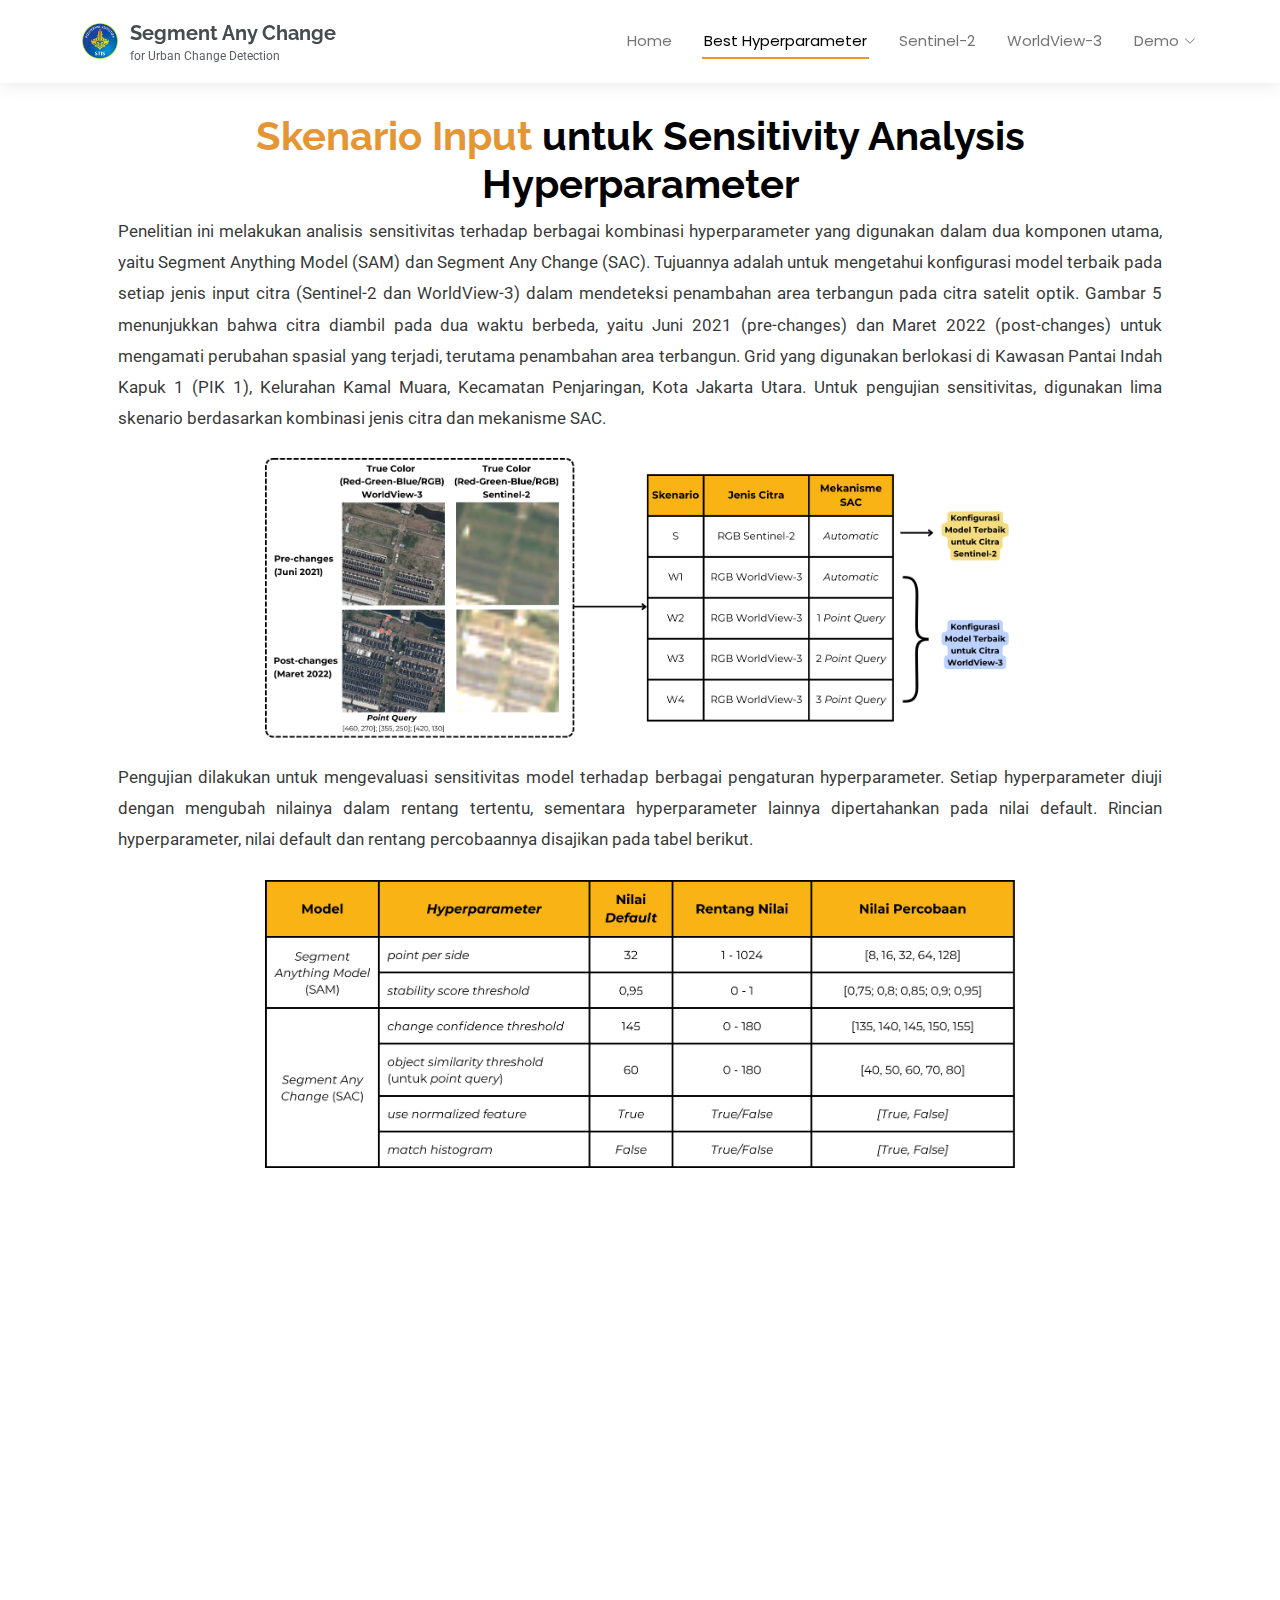
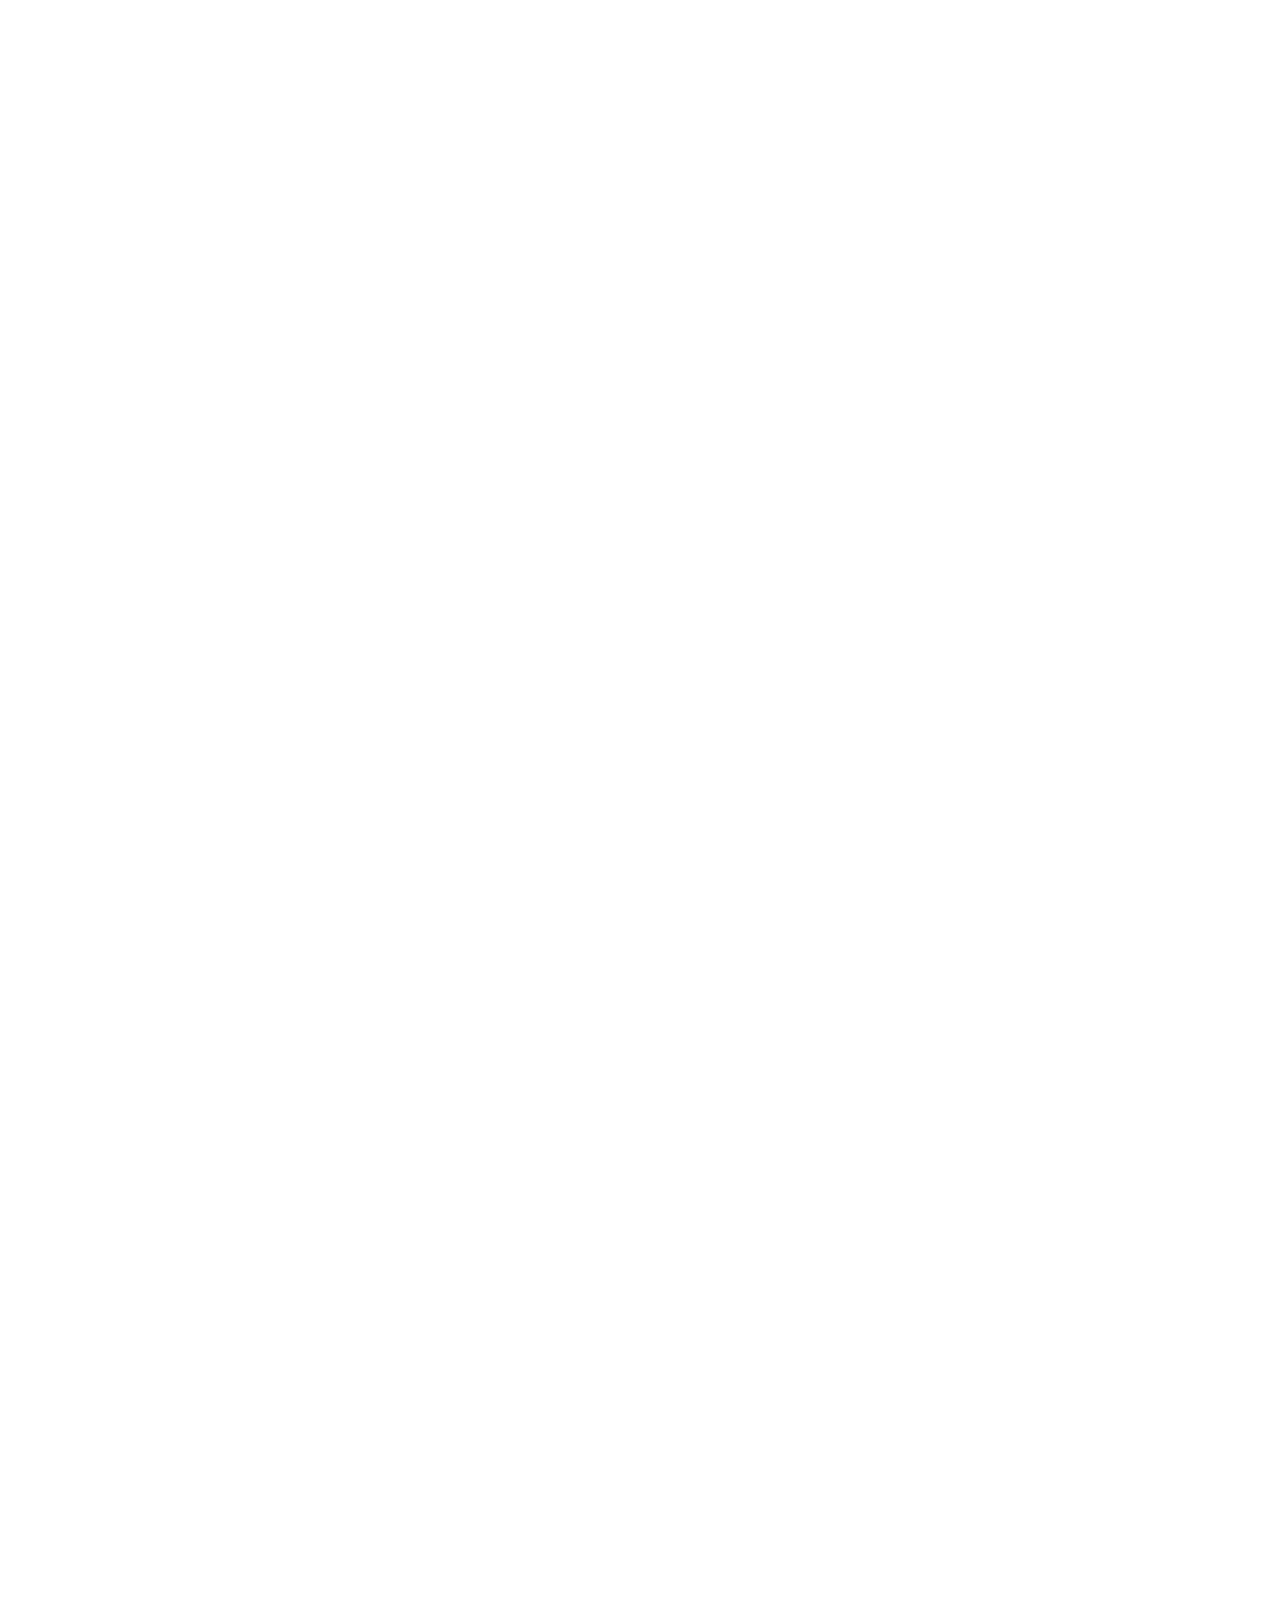
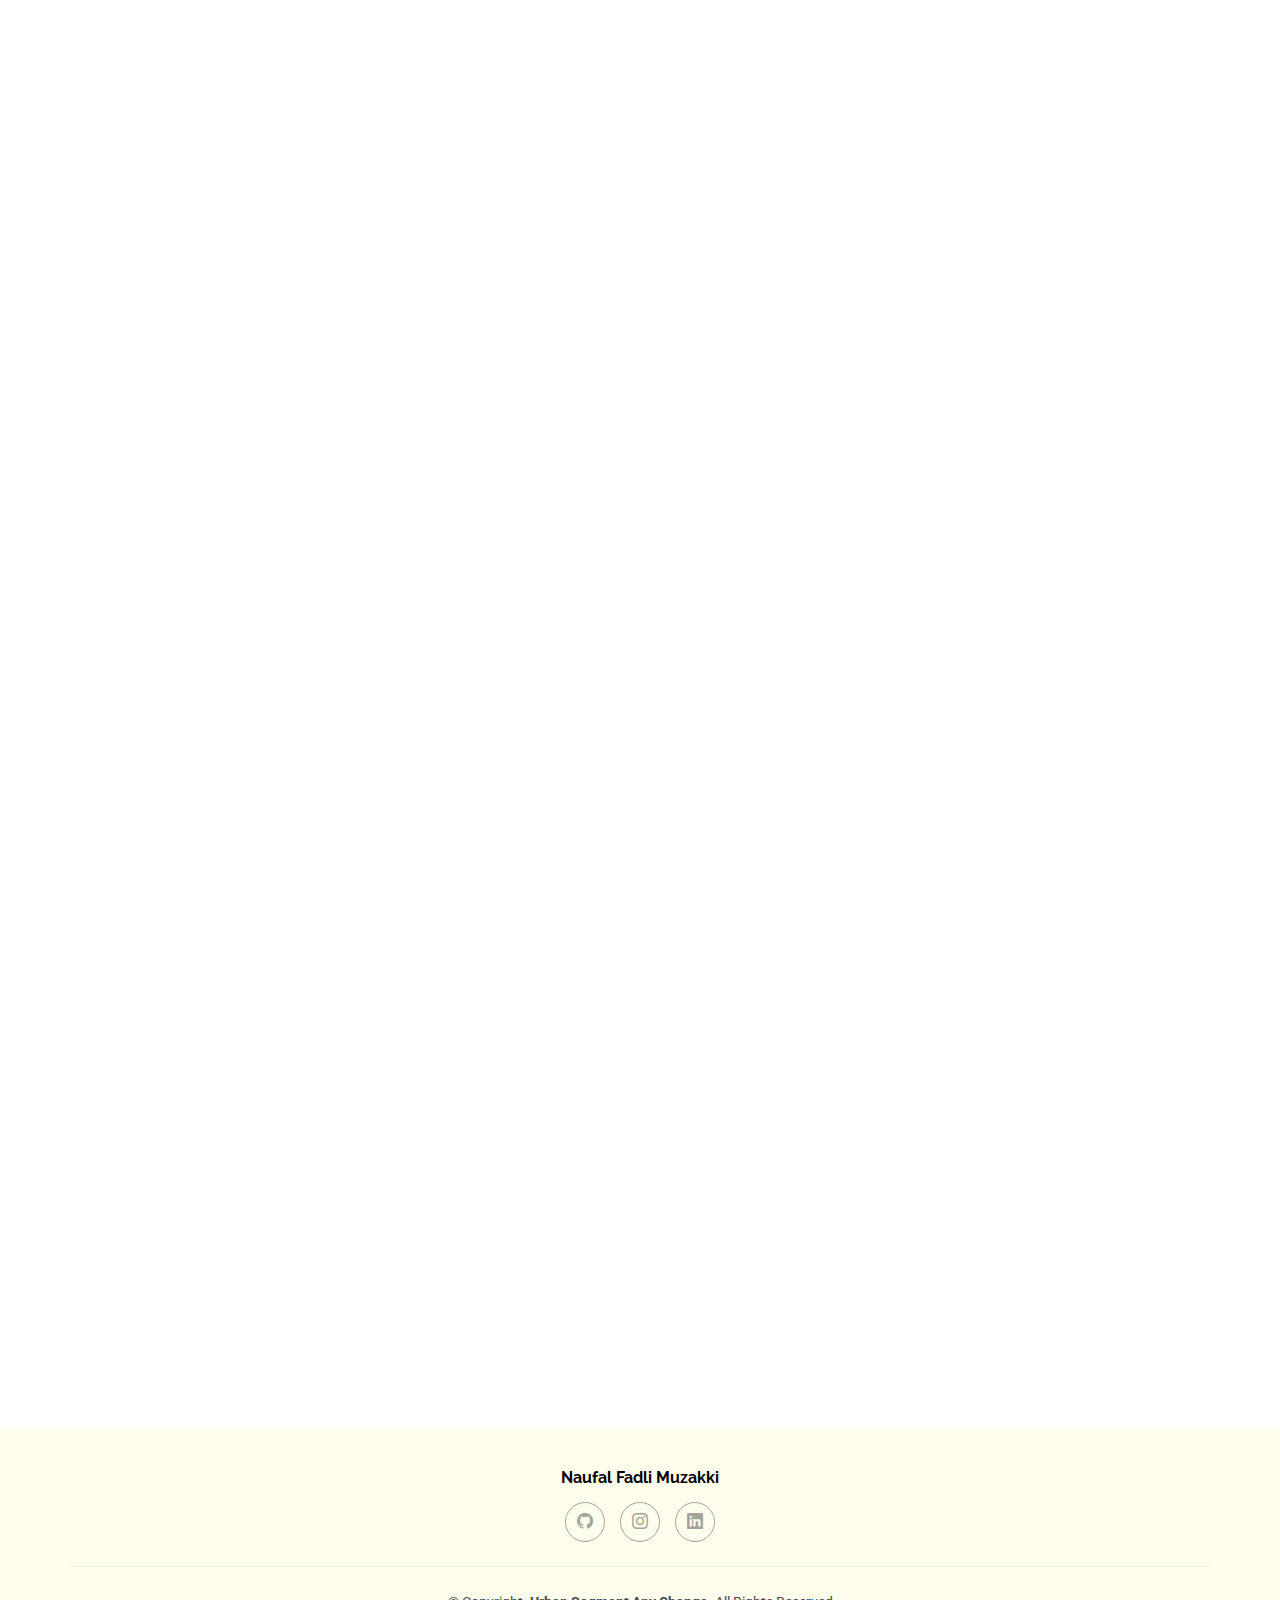
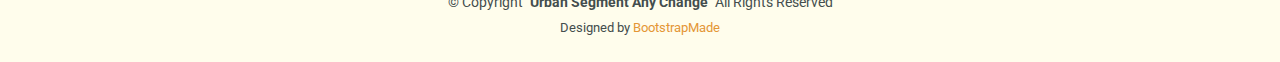
<file: best_hyperparameter.html>
<!DOCTYPE html>
<html lang="en">

<head>
  <meta charset="utf-8">
  <meta content="width=device-width, initial-scale=1.0" name="viewport">
  <title>Best Hyperparameter 󠁯•󠁏 Segment Any Change</title>
  <meta name="description" content="Analisis sensitivitas hyperparameter Segment Any Change">
  <meta name="keywords" content="Segment Any Change, Hyperparameter, Urban Change Detection">
  <link href="assets/img/logo_stis.png" rel="icon">
  <link href="assets/img/logo_stis.png" rel="apple-touch-icon">

  <!-- Fonts -->
  <link href="https://fonts.googleapis.com" rel="preconnect">
  <link href="https://fonts.gstatic.com" rel="preconnect" crossorigin>
  <link href="https://fonts.googleapis.com/css2?family=Roboto:wght@400;500;700&family=Poppins:wght@300;400;600;700&family=Raleway:wght@400;500;600;700&display=swap" rel="stylesheet">

  <!-- Vendor CSS Files -->
  <link href="assets/vendor/bootstrap/css/bootstrap.min.css" rel="stylesheet">
  <link href="assets/vendor/bootstrap-icons/bootstrap-icons.css" rel="stylesheet">
  <link href="assets/vendor/aos/aos.css" rel="stylesheet">
  <link href="assets/vendor/swiper/swiper-bundle.min.css" rel="stylesheet">
  <link rel="stylesheet" href="https://cdnjs.cloudflare.com/ajax/libs/font-awesome/6.5.0/css/all.min.css">

  <!-- Main CSS File -->
  <link href="assets/css/main.css" rel="stylesheet">
  <link href="assets/css/mediumish.css" rel="stylesheet">
</head>

<body class="inner-page">

  <header id="header" class="header d-flex align-items-center fixed-top">
    <div class="container position-relative d-flex align-items-center justify-content-between">

      <a href="index.html" class="logo d-flex align-items-center me-auto me-xl-0">
        <img src="assets/img/logo_stis.png" alt="">
        <div class="logo-text">
          <h1 class="sitename">Segment Any Change</h1>
          <small class="text-muted">for Urban Change Detection</small>
        </div>
      </a>

      <nav id="navmenu" class="navmenu">
        <ul>
          <li><a href="index.html">Home</a></li>
          <li><a href="best_hyperparameter.html" class="active">Best Hyperparameter</a></li>
          <li><a href="sentinel-2.html">Sentinel-2</a></li>
          <li><a href="worldview-3.html">WorldView-3</a></li>
          <li class="dropdown"><a href="demo.html"><span>Demo</span> <i class="bi bi-chevron-down toggle-dropdown"></i></a>
            <ul>
              <li><a href="demo.html">Gambar Default</a></li>
              <li><a href="demo-upload.html">Upload Gambar</a></li>
            </ul>
          </li>
        </ul>
        <i class="mobile-nav-toggle d-xl-none bi bi-list"></i>
      </nav>

    </div>
  </header>

  <main class="main">
    <!-- Begin Article
================================================== -->
<div class="container px-5">
	<div class="row">

		<!-- Begin Post -->
		<div class="col-md-12 col-md-offset-2 col-xs-12">

			<!-- Begin Post Content -->
			<div class="article-post">

				<div class="city-introduction" style="padding-top: 2rem;" data-aos="fade-up" data-aos-delay="100">
					<h1 class="section-title" style="padding: 0;"><b><span style="color: #e49635;">Skenario Input</span> untuk Sensitivity Analysis Hyperparameter</b></h1>
					<p style="text-align: justify; font-size: 13pt; ">
						Penelitian ini melakukan analisis sensitivitas terhadap berbagai kombinasi hyperparameter yang digunakan dalam dua komponen utama, yaitu Segment Anything Model (SAM) dan Segment Any Change (SAC). Tujuannya adalah untuk mengetahui konfigurasi model terbaik pada setiap jenis input citra (Sentinel-2 dan WorldView-3) dalam mendeteksi penambahan area terbangun pada citra satelit optik. Gambar 5 menunjukkan bahwa citra diambil pada dua waktu berbeda, yaitu Juni 2021 (pre-changes) dan Maret 2022 (post-changes) untuk mengamati perubahan spasial yang terjadi, terutama penambahan area terbangun. Grid yang digunakan berlokasi di Kawasan Pantai Indah Kapuk 1 (PIK 1), Kelurahan Kamal Muara, Kecamatan Penjaringan, Kota Jakarta Utara. Untuk pengujian sensitivitas, digunakan lima skenario berdasarkan kombinasi jenis citra dan mekanisme SAC.
					</p>
 
					<figure style="text-align: center; margin: 1.5rem auto;">
						<img src="./assets/img/skenariohype.png" alt="Ilustrasi Pertumbuhan Perkotaan" style="width: 100%; max-width: 750px; display: block; margin: 0 auto;">
					</figure>

					<p style="text-align: justify; font-size: 13pt;">
						Pengujian dilakukan untuk mengevaluasi sensitivitas model terhadap berbagai pengaturan hyperparameter. Setiap hyperparameter diuji dengan mengubah nilainya dalam rentang tertentu, sementara hyperparameter lainnya dipertahankan pada nilai default. Rincian hyperparameter, nilai default dan rentang percobaannya disajikan pada tabel berikut.
					</p>
					<figure style="text-align: center; margin: 1.5rem auto;">
						<img src="./assets/img/ruanghype.png" alt="Ilustrasi Pertumbuhan Perkotaan" style="width: 100%; max-width: 750px; display: block; margin: 0 auto;">
					</figure>
					<br>
				</div>
				
				<div class="urban-sensing-fusion" style="padding-top: 2rem;" >
					<h1 class="section-title" style="padding-bottom: 1.5rem;" data-aos="fade-up" data-aos-delay="100"><b><span style="color: #e49635;">Hasil</span> Sensitivity Analysis Hyperparameter</b></h1>
                    <div data-aos="fade-up" data-aos-delay="100">
					<h4><b>1. Point Per Side</b></h4>
					<blockquote style="margin-left: 1.7rem; font-size: 13pt; text-align: justify;">
						Hyperparameter ini digunakan untuk mengatur jumlah titik grid yang digunakan untuk menghasilkan mask pada gambar. Semakin banyak titik, semakin detail mask yang dihasilkan, tetapi juga meningkatkan kebutuhan komputasi dan penggunaan memori.
					</blockquote>
					<div class="image-paragraph-container">
						<figure>
							<img src="./assets/img/pointperside.png" style="width: 100%; max-width: 540px; padding: 0rem 1rem 0rem 1rem;">
						</figure>

						<div class="paragraph-side">
							<p style="text-align: justify; font-size: 12pt;">
							Hasil analisis menunjukkan bahwa peningkatan jumlah titik grid hingga 32 meningkatkan metrik evaluasi, baik untuk citra Sentinel-2 maupun WorldView-3. Namun, setelah titik 32, performa mulai menurun atau stagnan, menandakan titik optimal pada nilai 32. Peningkatan jumlah titik memberikan detail mask yang lebih tinggi, tetapi juga meningkatkan beban komputasi.
							</p>
						</div>
					</div>
                    </div>
                    <div data-aos="fade-up" data-aos-delay="100">
					<h4><b>2. Stability Score Threshold</b></h4>
					<blockquote style="margin-left: 1.7rem; font-size: 13pt; text-align: justify;">
						Hyperparameter ini digunakan untuk menetapkan ambang stabilitas untuk penentuan kualitas mask. Dengan nilai ambang tinggi, hanya area yang sangat stabil yang akan dianggap sebagai perubahan, sehingga meningkatkan keakuratan dengan menghindari noise.
					</blockquote>
					<div class="image-paragraph-container">
						<figure>
							<img src="./assets/img/stabscorethres.png" style="width: 100%; max-width: 540px; padding: 0rem 1rem 0rem 1rem;">
						</figure>

						<div class="paragraph-side">
							<p style="text-align: justify; font-size: 12pt;">
							Hasil evaluasi menunjukkan bahwa nilai ambang stabilitas 0,95 merupakan yang paling optimal untuk semua jenis citra, terutama pada WorldView-3 yang menunjukkan tren peningkatan kinerja segmentasi seiring kenaikan threshold. Sebaliknya, Sentinel-2 menunjukkan ketahanan performa meskipun threshold bervariasi.
							</p>
						</div>
					</div>
                    </div>
                    <div data-aos="fade-up" data-aos-delay="100">
					<h4><b>3. Change Confidence Threshold</b></h4>
					<blockquote style="margin-left: 1.7rem; font-size: 13pt; text-align: justify;">
						Hyperparameter ini digunakan untuk menentukan ambang batas kepercayaan untuk perubahan. Ambang ini membantu mengabaikan perubahan yang dianggap kurang signifikan dalam gambar, memastikan bahwa hanya perubahan yang substansial yang terdeteksi.
					</blockquote>
					<div class="image-paragraph-container">
						<figure>
							<img src="./assets/img/changeconthres.png" style="width: 100%; max-width: 540px; padding: 0rem 1rem 0rem 1rem;">
						</figure>

						<div class="paragraph-side">
							<p style="text-align: justify; font-size: 12pt;">
							Hasil evaluasi menunjukkan bahwa untuk Sentinel-2, performa segmentasi cenderung meningkat seiring kenaikan nilai threshold. Pada WorldView-3, terdapat trade-off antara precision dan recall, di mana F1-score dan IoU optimal dicapai pada threshold 145, sebelum akhirnya menurun. Threshold ini penting untuk menghindari deteksi perubahan yang tidak substansial.
							</p>
						</div>
					</div>
                    </div>
                    <div data-aos="fade-up" data-aos-delay="100">
					<h4><b>4. Object Similarity Threshold</b></h4>
					<blockquote style="margin-left: 1.7rem; font-size: 13pt; text-align: justify;">
						Hyperparameter ini digunakan untuk mengatur ambang batas kesamaan objek. Nilai rendah memungkinkan lebih banyak objek dianggap mirip, sementara nilai tinggi membuat model lebih selektif. Hyperparameter ini hanya diuji untuk mekanisme SAC dengan point query
					</blockquote>
					<div class="image-paragraph-container">
						<figure>
							<img src="./assets/img/objsimthres.png" style="width: 100%; max-width: 540px; padding: 0rem 1rem 0rem 1rem;">
						</figure>

						<div class="paragraph-side">
							<p style="text-align: justify; font-size: 12pt;">
							Pengujian hanya dilakukan pada WorldView-3 dengan mekanisme point query dikarenakan mekanisme point query gagal menghasilkan mask perubahan pada citra Sentinel-2. Hasil evaluasi menunjukkan bahwa performa optimal tercapai pada threshold 70, di mana precision dan recall menemukan keseimbangan yang baik, ditunjukkan oleh puncak F1-score dan IoU.
							</p>
						</div>
					</div>
                    </div>
                    <div data-aos="fade-up" data-aos-delay="100">
					<h4><b>5. Use Normalized Feature</b></h4>
					<blockquote style="margin-left: 1.7rem; font-size: 13pt; text-align: justify;">
						Hyperparameter ini digunakan untuk menentukan apakah embedding citra akan digunakan dalam bentuk ternormalisasi atau tidak. 
						True: Invers normalization image embedding.
						False: Menggunakan langsung image embedding yang ternormalisasi.
					</blockquote>
					<div class="image-paragraph-container">
						<figure>
							<img src="./assets/img/normalize.png" style="width: 100%; max-width: 540px; padding: 0rem 1rem 0rem 1rem;">
						</figure>

						<div class="paragraph-side">
							<p style="text-align: justify; font-size: 12pt;">
							Hasil evaluasi menunjukkan untuk Sentinel-2, hasil evaluasi menunjukkan bahwa menggunakan embedding yang ternormalisasi (False) menghasilkan performa segmentasi yang lebih baik. Sebaliknya, pada WorldView-3, penggunaan invers normalization (True) meningkatkan performa secara signifikan, terutama pada nilai F1-score dan precision.
							</p>
						</div>
					</div>
                    </div>
                    <div data-aos="fade-up" data-aos-delay="100">
					<h4><b>6. Match Histogram</b></h4>
					<blockquote style="margin-left: 1.7rem; font-size: 13pt; text-align: justify;">
						Hyperparameter ini digunakan untuk mengaktifkan penyamaan histogram (histogram matching) antara dua gambar sebelum dihasilkan mask pada SAM untuk mengurangi efek perbedaan pencahayaan. Dapat meningkatkan akurasi perubahan yang sebenarnya bukan karena iluminasi.
					</blockquote>
					<div class="image-paragraph-container">
						<figure>
							<img src="./assets/img/matchhist.png" style="width: 100%; max-width: 540px; padding: 0rem 1rem 0rem 1rem;">
						</figure>

						<div class="paragraph-side">
							<p style="text-align: justify; font-size: 12pt;">
							Hasil analisis menunjukkan bahwa mengaktifkan fitur ini justru menurunkan performa segmentasi pada kedua jenis citra (Sentinel-2 dan WorldView-3). Hal ini menunjukkan bahwa perbedaan iluminasi tidak berdampak besar, dan histogram matching tidak diperlukan. Nilai optimalnya adalah False.
							</p>
						</div>
					</div>
                    </div>
				</div>
                
				<div class="city-introduction lig" style="padding-top: 1.5rem;" data-aos="fade-up" data-aos-delay="100">
					<h1 class="section-title"><b>Konfigurasi Terbaik <br> Hyperparameter dan Mekanisme Segment Any Change</b></h1>

					<figure style="text-align: center; margin: 1.5rem auto;">
						<img src="./assets/img/besthype.png" alt="Ilustrasi Pertumbuhan Perkotaan" style="width: 100%; max-width: 550px; display: block; margin: 0 auto;">
					</figure>
				</div>
			</div>
			<!-- End Post Content -->
		</div>
		<!-- End Post -->

	</div>
</div>
<!-- End Article
================================================== -->
  </main>

  <footer id="footer" class="footer light-background">
    <div class="container">
      <div class="row gy-3 justify-content-center text-center">
        <div class="col-auto">
          <h4>Naufal Fadli Muzakki</h4>
          <div class="social-links d-flex justify-content-center">
            <a href="#" class="github"><i class="bi bi-github"></i></a>
            <a href="#" class="instagram"><i class="bi bi-instagram"></i></a>
            <a href="#" class="linkedin"><i class="bi bi-linkedin"></i></a>
          </div>
        </div>
      </div>
    </div>

    <div class="container copyright text-center mt-4">
      <span>© <span>Copyright</span> <strong class="px-1 sitename">Urban Segment Any Change</strong> <span>All Rights Reserved</span></span>
      <div class="credits">
        Designed by <a href="https://bootstrapmade.com/">BootstrapMade</a>
      </div>
    </div>
  </footer>

  <a href="#" id="scroll-top" class="scroll-top d-flex align-items-center justify-content-center"><i class="bi bi-arrow-up-short"></i></a>
  <div id="preloader"></div>

  <!-- Vendor JS Files -->
  <script src="assets/vendor/bootstrap/js/bootstrap.bundle.min.js"></script>
  <script src="assets/vendor/aos/aos.js"></script>
  <script src="assets/vendor/purecounter/purecounter_vanilla.js"></script>
  <script src="assets/vendor/swiper/swiper-bundle.min.js"></script>
  <script src="assets/js/main.js"></script>
</body>

</html>
</file>
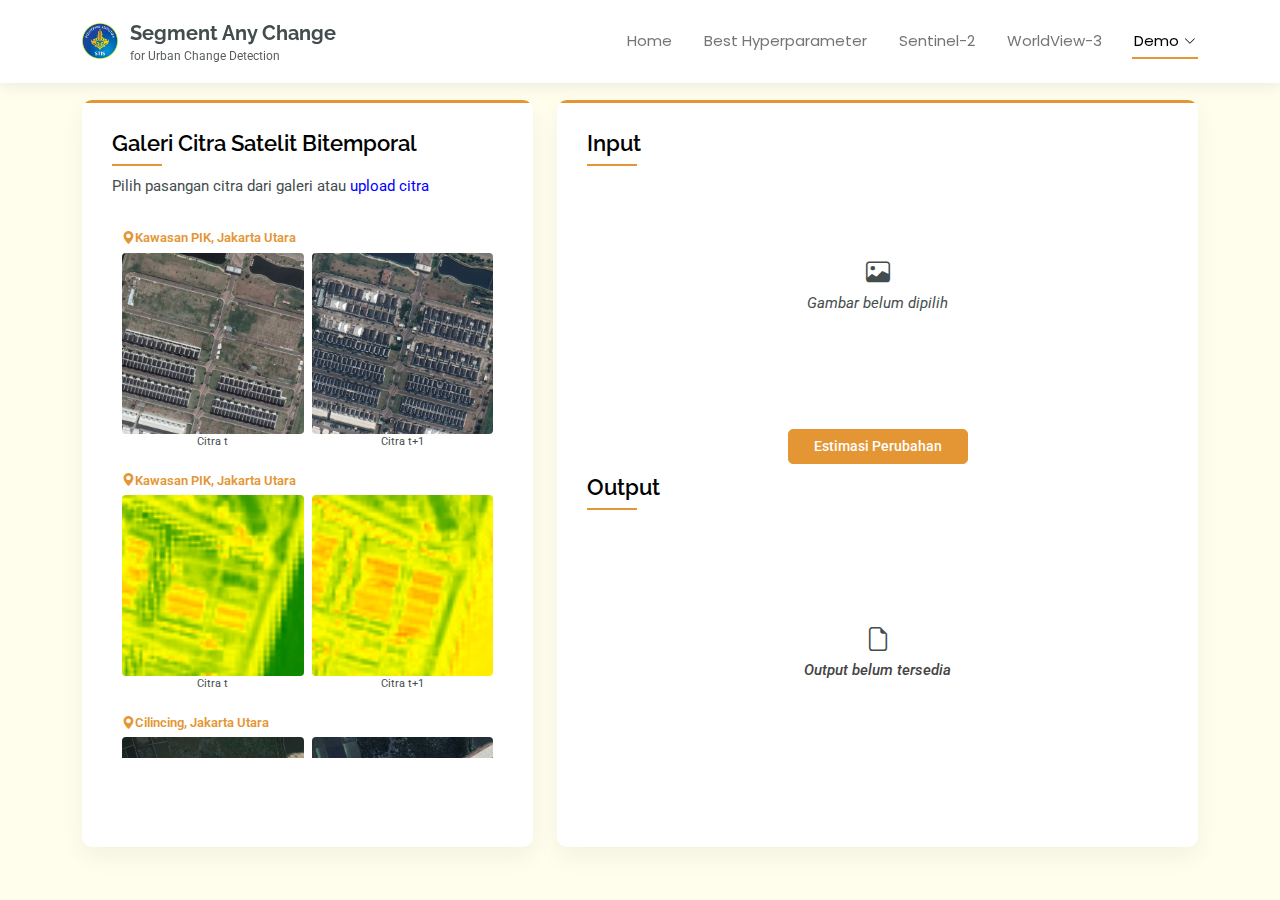
<file: demo.html>
<!DOCTYPE html>
<html lang="en">

<head>
  <meta charset="utf-8">
  <meta content="width=device-width, initial-scale=1.0" name="viewport">
  <title>Demo 󠁯•󠁏 Segment Any Change</title>
  <meta name="description" content="">
  <meta name="keywords" content="">

  <!-- Favicons -->
  <link href="assets/img/logo_stis.png" rel="icon">
  <link href="assets/img/logo_stis.png" rel="apple-touch-icon">

  <!-- Fonts -->
  <link href="https://fonts.googleapis.com" rel="preconnect">
  <link href="https://fonts.gstatic.com" rel="preconnect" crossorigin>
  <link href="https://fonts.googleapis.com/css2?family=Roboto:ital,wght@0,100;0,300;0,400;0,500;0,700;0,900;1,100;1,300;1,400;1,500;1,700;1,900&family=Poppins:ital,wght@0,100;0,200;0,300;0,400;0,500;0,600;0,700;0,800;0,900;1,100;1,200;1,300;1,400;1,500;1,600;1,700;1,800;1,900&family=Raleway:ital,wght@0,100;0,200;0,300;0,400;0,500;0,600;0,700;0,800;0,900;1,100;1,200;1,300;1,400;1,500;1,600;1,700;1,800;1,900&display=swap" rel="stylesheet">

  <!-- Vendor CSS Files -->
  <link href="assets/vendor/bootstrap/css/bootstrap.min.css" rel="stylesheet">
  <link href="assets/vendor/bootstrap-icons/bootstrap-icons.css" rel="stylesheet">
  <link href="assets/vendor/aos/aos.css" rel="stylesheet">
  <link href="assets/vendor/swiper/swiper-bundle.min.css" rel="stylesheet">
  <!-- Font Awesome -->
  <link rel="stylesheet" href="https://cdnjs.cloudflare.com/ajax/libs/font-awesome/6.5.0/css/all.min.css">

  <!-- Main CSS File -->
  <link href="assets/css/main.css" rel="stylesheet">

  <!-- =======================================================
  * Template Name: Consulting
  * Template URL: https://bootstrapmade.com/bootstrap-consulting-website-template/
  * Updated: May 01 2025 with Bootstrap v5.3.5
  * Author: BootstrapMade.com
  * License: https://bootstrapmade.com/license/
  ======================================================== -->
</head>

<body class="index-page">

  <header id="header" class="header d-flex align-items-center fixed-top">
    <div class="container position-relative d-flex align-items-center justify-content-between">

      <a href="index.html" class="logo d-flex align-items-center me-auto me-xl-0">
        <!-- Uncomment the line below if you also wish to use an image logo -->
        <img src="assets/img/logo_stis.png" alt="">
        <div class="logo-text">
          <h1 class="sitename">Segment Any Change</h1>
          <small class="text-muted">for Urban Change Detection</small>
        </div>
      </a>

      <nav id="navmenu" class="navmenu">
        <ul>
          <li><a href="index.html">Home</a></li>
          <li><a href="best_hyperparameter.html">Best Hyperparameter</a></li>
          <li><a href="sentinel-2.html">Sentinel-2</a></li>
          <li><a href="worldview-3.html">WorldView-3</a></li>
          <li class="dropdown"><a href="demo.html" class="active"><span>Demo</span> <i class="bi bi-chevron-down toggle-dropdown"></i></a>
            <ul>
              <li><a href="demo.html">Gambar Default</a></li>
              <li><a href="demo-upload.html">Upload Gambar</a></li>
            </ul>
          </li>
        </ul>
        <i class="mobile-nav-toggle d-xl-none bi bi-list"></i>
      </nav>

      <!-- <a class="btn-getstarted" href="#consultation">Get Started</a> -->

    </div>
  </header>

  <main class="main">
    <!-- Prediction Section -->
    <section id="prediction" class="prediction section light-background" data-aos="fade-up" data-aos-delay="100">
      <div class="container">
        <div class="row">
          <!-- KIRI: Galeri -->
          <div class="col-lg-5">
            <div class="gallery-card">
              <h3>Galeri Citra Satelit Bitemporal</h3>
              <p>Pilih pasangan citra dari galeri atau <a href="demo-upload.html" style="color: blue;">upload citra</a></p>
              <div class="gallery-scroll">
                <div class="image-pair" data-id="pair1" onclick="selectPair(this)">
                  <div class="pair-location"><i class="bi bi-geo-alt-fill"></i>Kawasan PIK, Jakarta Utara</div>
                  <div class="pair-images">
                    <div class="image-with-caption">
                      <img src="assets/img/galeri/pair1_t0.jpg" alt="Citra t0">
                      <div class="image-caption">Citra t</div>
                    </div>
                    <div class="image-with-caption">
                      <img src="assets/img/galeri/pair1_t1.jpg" alt="Citra t1">
                      <div class="image-caption">Citra t+1</div>
                    </div>
                  </div>
                </div>
                <div class="image-pair" data-id="pair2" onclick="selectPair(this)">
                  <div class="pair-location"><i class="bi bi-geo-alt-fill"></i>Kawasan PIK, Jakarta Utara</div>
                  <div class="pair-images">
                    <div class="image-with-caption">
                      <img src="assets/img/galeri/pair2_t0.png" alt="Citra t0">
                      <div class="image-caption">Citra t</div>
                    </div>
                    <div class="image-with-caption">
                      <img src="assets/img/galeri/pair2_t1.png" alt="Citra t1">
                      <div class="image-caption">Citra t+1</div>
                    </div>
                  </div>
                </div>
                <div class="image-pair" data-id="pair3" onclick="selectPair(this)">
                  <div class="pair-location"><i class="bi bi-geo-alt-fill"></i>Cilincing, Jakarta Utara</div>
                  <div class="pair-images">
                    <div class="image-with-caption">
                      <img src="assets/img/galeri/pair3_t0.jpg" alt="Citra t0">
                      <div class="image-caption">Citra t</div>
                    </div>
                    <div class="image-with-caption">
                      <img src="assets/img/galeri/pair3_t1.jpg" alt="Citra t1">
                      <div class="image-caption">Citra t+1</div>
                    </div>
                  </div>
                </div>
                <div class="image-pair" data-id="pair4" onclick="selectPair(this)">
                  <div class="pair-location"><i class="bi bi-geo-alt-fill"></i>Cilincing, Jakarta Utara</div>
                  <div class="pair-images">
                    <div class="image-with-caption">
                      <img src="assets/img/galeri/pair4_t0.png" alt="Citra t0">
                      <div class="image-caption">Citra t</div>
                    </div>
                    <div class="image-with-caption">
                      <img src="assets/img/galeri/pair4_t1.png" alt="Citra t1">
                      <div class="image-caption">Citra t+1</div>
                    </div>
                  </div>
                </div>
                <div class="image-pair" data-id="pair5" onclick="selectPair(this)">
                  <div class="pair-location"><i class="bi bi-geo-alt-fill"></i>Kapuk Muara, Jakarta Utara</div>
                  <div class="pair-images">
                    <div class="image-with-caption">
                      <img src="assets/img/galeri/pair5_t0.jpg" alt="Citra t0">
                      <div class="image-caption">Citra t</div>
                    </div>
                    <div class="image-with-caption">
                      <img src="assets/img/galeri/pair5_t1.jpg" alt="Citra t1">
                      <div class="image-caption">Citra t+1</div>
                    </div>
                  </div>
                </div>
                <div class="image-pair" data-id="pair6" onclick="selectPair(this)">
                  <div class="pair-location"><i class="bi bi-geo-alt-fill"></i>Kapuk Muara, Jakarta Utara</div>
                  <div class="pair-images">
                    <div class="image-with-caption">
                      <img src="assets/img/galeri/pair6_t0.png" alt="Citra t0">
                      <div class="image-caption">Citra t</div>
                    </div>
                    <div class="image-with-caption">
                      <img src="assets/img/galeri/pair6_t1.png" alt="Citra t1">
                      <div class="image-caption">Citra t+1</div>
                    </div>
                  </div>
                </div>
                <div class="image-pair" data-id="pair7" onclick="selectPair(this)">
                  <div class="pair-location"><i class="bi bi-geo-alt-fill"></i>Rorotan, Jakarta Utara</div>
                  <div class="pair-images">
                    <div class="image-with-caption">
                      <img src="assets/img/galeri/pair7_t0.jpg" alt="Citra t0">
                      <div class="image-caption">Citra t</div>
                    </div>
                    <div class="image-with-caption">
                      <img src="assets/img/galeri/pair7_t1.jpg" alt="Citra t1">
                      <div class="image-caption">Citra t+1</div>
                    </div>
                  </div>
                </div>
                <div class="image-pair" data-id="pair8" onclick="selectPair(this)">
                  <div class="pair-location"><i class="bi bi-geo-alt-fill"></i>Rorotan, Jakarta Utara</div>
                  <div class="pair-images">
                    <div class="image-with-caption">
                      <img src="assets/img/galeri/pair8_t0.png" alt="Citra t0">
                      <div class="image-caption">Citra t</div>
                    </div>
                    <div class="image-with-caption">
                      <img src="assets/img/galeri/pair8_t1.png" alt="Citra t1">
                      <div class="image-caption">Citra t+1</div>
                    </div>
                  </div>
                </div>
                
                <!-- Tambahkan pasangan lain jika perlu -->
              </div>
            </div>
          </div>

          <!-- KANAN: Preview + Form -->
          <div class="col-lg-7">
            <div class="prediction-form-wrapper two-column-vertical">
              <!-- Input -->
              <div class="input-section">
                <h3>Input</h3>
                <div id="inputContent" class="input-content">
                  <i class="bi bi-image" style="font-size: 1.5rem;"></i>
                  <p class="placeholder-text">Gambar belum dipilih</p>
                </div>
                <div class="text-center" style="margin-top: 0.8rem;">
                  <button type="button" class="btn btn-primary" onclick="predict()">Estimasi Perubahan</button>
                </div>
              </div>

              <!-- Output -->
              <div class="output-section" id="output">
                <h3>Output</h3>
                <div id="outputContent" class="output-content">
                  <i class="bi bi-file-earmark" style="font-size: 1.5rem;"></i>
                  <p class="placeholder-text">Output belum tersedia</p>
                </div>
              </div>
            </div>
          </div>
        </div>
      </div>
    </section>



  </main>

  

  <!-- Scroll Top -->
  <a href="#" id="scroll-top" class="scroll-top d-flex align-items-center justify-content-center"><i class="bi bi-arrow-up-short"></i></a>

  <!-- Preloader -->
  <div id="preloader"></div>

  <!-- Vendor JS Files -->
  <script src="assets/vendor/bootstrap/js/bootstrap.bundle.min.js"></script>
  <script src="assets/vendor/php-email-form/validate.js"></script>
  <script src="assets/vendor/aos/aos.js"></script>
  <script src="assets/vendor/purecounter/purecounter_vanilla.js"></script>
  <script src="assets/vendor/swiper/swiper-bundle.min.js"></script>

  <!-- Main JS File -->
  <script src="assets/js/main.js"></script>
  <script>
  let selectedPairId = null;

  function selectPair(element) {
    selectedPairId = element.getAttribute("data-id"); // Simpan ID pasangan

    const imgT0 = element.querySelectorAll('.image-with-caption img')[0].src;
    const imgT1 = element.querySelectorAll('.image-with-caption img')[1].src;

    document.getElementById('inputContent').innerHTML = `
      <div class="input-selected-info">
        <div class="selected-pair">
          <div class="image-with-caption">
            <div class="image-caption">Citra t</div>
            <img src="${imgT0}" alt="Citra t0">
          </div>
          <div class="image-with-caption">
            <div class="image-caption">Citra t+1</div>
            <img src="${imgT1}" alt="Citra t1">
          </div>
        </div>
      </div>
    `;

    const outputContent = document.getElementById('outputContent');
    outputContent.innerHTML = `
      <i class="bi bi-file-earmark" style="font-size: 1.5rem;"></i>
      <p class="placeholder-text">Output belum tersedia</p>
    `;

    document.querySelectorAll('.image-pair').forEach(pair => pair.classList.remove('active'));
    element.classList.add('active');
  }

  function predict() {
    const outputContent = document.getElementById('outputContent');
    const placeholder = inputContent.querySelector('.placeholder-text');

    if (placeholder) {
      alert('Silakan pilih gambar terlebih dahulu sebelum memulai estimasi.');
      return;
    }

    // Loading spinner
    outputContent.innerHTML = `
      <div class="spinner"></div>
      <p class="placeholder-text">Memproses estimasi perubahan...</p>
    `;

    // Data output berdasarkan pair yang dipilih
    const outputMap = {
      "pair1": { mask: "assets/img/galeri/output_pair1.png", area: "1,99 hektar" },
      "pair2": { mask: "assets/img/galeri/output_pair2.png", area: "2,18 hektar" },
      "pair3": { mask: "assets/img/galeri/output_pair3.png", area: "0,48 hektar" },
      "pair4": { mask: "assets/img/galeri/output_pair4.png", area: "2,53 hektar" },
      "pair5": { mask: "assets/img/galeri/output_pair5.png", area: "0,24 hektar" },
      "pair6": { mask: "assets/img/galeri/output_pair6.png", area: "9,22 hektar" },
      "pair7": { mask: "assets/img/galeri/output_pair7.png", area: "0,66 hektar" },
      "pair8": { mask: "assets/img/galeri/output_pair8.png", area: "2,98 hektar" }
    };

    setTimeout(() => {
      if (selectedPairId && outputMap[selectedPairId]) {
        const result = outputMap[selectedPairId];
        outputContent.innerHTML = `
          <div class="output-images mb-2 text-center">
            <img id="outputMask" src="${result.mask}" alt="Change Mask" style="max-width: 100%; height: auto;">
          </div>
          <p class="text-center">Estimasi luas perubahan: ${result.area}</p>
        `;
      } else {
        outputContent.innerHTML = `<p class="text-danger">Output tidak tersedia untuk pasangan ini.</p>`;
      }
    }, 2000);
  }

  </script>

  <style>
    .spinner {
      border: 6px solid #f3f3f3;
      border-top: 6px solid #e49635;
      border-radius: 50%;
      width: 36px;
      height: 36px;
      animation: spin 1s linear infinite;
      margin: 16px auto;
    }

    @keyframes spin {
      0% { transform: rotate(0deg); }
      100% { transform: rotate(360deg); }
    }

    .placeholder-text {
      text-align: center;
      color: #777;
      font-style: italic;
    }
  </style>


</body>

</html>
</file>
<file: assets/css/mediumish.css>
/*
Template Name:Mediumish
Copyright:WowThemes.net,https://www.wowthemes.net
Version:1.0.1
License: https://www.wowthemes.net/freebies-license/
*/
body {
	padding-top:5rem;
}
.mainheading {
	padding:1rem 0rem;
}

.mediumnavigation {
	background:rgba(255,255,255,.97);
	box-shadow:0 2px 2px -2px rgba(0,0,0,.15);
}
section {
	margin-bottom:20px;
}
.section-title h2 {
	border-bottom:1px solid rgba(0,0,0,.15);
	margin-bottom:25px;
	font-weight:700;
	font-size:1.4rem;
	margin-bottom:27px;
}
@media (min-width:576px) {
	.card-columns.listfeaturedtag {
		-webkit-column-count:2;
		-moz-column-count:2;
		column-count:2;
	}
}
@media (min-width:992px) {
	.navbar-toggleable-md .navbar-nav .nav-link {
		padding-right:.7rem;
		padding-left:.7rem;
	}
}
.card-columns .card {
	margin-bottom:20px;
}
.listfeaturedtag .wrapthumbnail {
	height:258px;
	flex:0 0 auto;
}
.listfeaturedtag .card {
	border:1px solid rgba(0,0,0,.1);
	border-radius:2px;
	height:260px;
	padding-left:0;
	margin-bottom:15px;
}
.listfeaturedtag .thumbnail {
	background-size:cover;
	height:100%;
	display:block;
	background-position:38% 22% !important;
	background-origin:border-box!important;
	border-top-left-radius:2px;
}
.listfeaturedtag .card-block {
	padding-left:0;
}
.listfeaturedtag h2.card-title,.listrecent h2.card-title {
	font-size:1.3rem;
	font-weight:700;
	line-height: 1.25;
}
.listfeaturedtag h2.card-title a,.listrecent h2.card-title a {
	color:rgba(0,0,0,.8);
}
.listfeaturedtag h2.card-title a:hover,.listrecent h2.card-title a:hover {
	color:rgba(0,0,0,.6);
	text-decoration:none;
}
.listfeaturedtag h4.card-text,.listrecent h4.card-text {
	color:rgba(0,0,0,.44);
	font-size:0.95rem;
	line-height:1.4;
	font-weight:400;
}
.listfeaturedtag .wrapfooter {
	position:absolute;
	bottom:20px;
	font-size:12px;
	display:block;
	width:85%;
}
.listrecent .wrapfooter {
	font-size:12px;
	margin-top:30px;
}
.author-thumb {
	width:40px;
	height:40px;
	float:left;
	margin-right:13px;
	border-radius:100%;
}
.post-top-meta {
	margin-bottom:2rem;
}
.post-top-meta .author-thumb {
	width:72px;
	height:72px;
}
.post-top-meta.authorpage .author-thumb {
	margin-top:40px;
}
.post-top-meta span {
	font-size:0.9rem;
	color:rgba(0,0,0,.44);
	display:inline-block;
}
.post-top-meta .author-description {
	margin-bottom:5px;
	margin-top:5px;
	font-size:0.95rem;
}
.author-meta {
	flex:1 1 auto;
	white-space:nowrap!important;
	text-overflow:ellipsis!important;
	overflow:hidden!important;
}
span.post-name,span.post-date,span.author-meta {
	display:inline-block;
}
span.post-date,span.post-read {
	color:rgba(0,0,0,.44);
}
span.post-read-more {
	align-items:center;
	display:inline-block;
	float:right;
	margin-top:8px;
}
span.post-read-more a {
	color:rgba(0,0,0,.44);
}
span.post-name a,span.post-read-more a:hover {
	color:rgba(0,0,0,.8);
}
.dot:after {
	content:"·";
	margin-left:3px;
	margin-right:3px;
}
.mediumnavigation .form-control {
	font-size:0.8rem;
	border-radius:30px;
	overflow:hidden;
	border:1px solid rgba(0,0,0,0.04);
}
.mediumnavigation .form-inline {
	margin-left:15px;
}
.mediumnavigation .form-inline .btn {
	margin-left:-50px;
	border:0;
	border-radius:30px;
	cursor:pointer;
}
.mediumnavigation .form-inline .btn:hover,.mediumnavigation .form-inline .btn:active {
	background:transparent;
	color:green;
}
.mediumnavigation .navbar-brand {
	font-weight:500;
}
.mediumnavigation .dropdown-menu {
	border:1px solid rgba(0,0,0,0.08);
	margin:.5rem 0 0;
}
.mediumnavigation .nav-item,.dropdown-menu {
	font-size:0.9rem;
}
.mediumnavigation .search-icon {
	margin-left:-40px;
	display:inline-block;
	margin-top:3px;
	cursor:pointer;
}
.mediumnavigation .navbar-brand img {
	max-height:30px;
	margin-right:5px;
}

.mainheading h1.posttitle {
	font-weight:700;
	margin-bottom:1rem;
}
.link-dark {
	color:rgba(0,0,0,.8);
}
.article-post {
	font-size:1.2rem;
	line-height:1.8;
	color:rgba(0,0,0,.8);
}
blockquote {
	border-left:4px solid #00ab6b;
	padding:0 20px;
	font-style:italic;
	color:rgba(0,0,0,.5);
}
.article-post p,.article-post blockquote {
	margin:0 0 1.5rem 0;
}
.featured-image {
	display:block;
	margin:0px auto;
	margin-bottom:1.5rem;
}
.share {
	text-align:center;
	margin-top:20px;
}
.share p {
	margin-bottom:10px;
	font-size:0.95rem;
}
.share {
	display:none;
}
.share ul li {
	display:inline-block;
	margin-bottom:5px;
}
.share ul {
	padding-left:0;
	margin-left:0;
}
.svgIcon {
	vertical-align:middle;
}
@media (min-width:1024px) {
	.share {
		position:fixed;
		display:block;
	}
	.share ul li {
		display:block;
	}
}
@media (max-width:999px) {
	.listfeaturedtag .wrapthumbnail, .listfeaturedtag .col-md-7 {
		width:100%;
		max-width:100%;
		-webkit-box-flex: 0;
		-webkit-flex: 100%;
		-ms-flex: 100%;
		flex: 100%;
	}
	.listfeaturedtag .wrapthumbnail {
		height:250px;
	}
	.listfeaturedtag .card {
		height:auto;
	}
	.listfeaturedtag .wrapfooter {
		position:relative;
		margin-top:30px;
	}
	.listfeaturedtag .card-block {
		padding:20px;
	}
}
@media (max-width:1024px) {
	.post-top-meta .col-md-10 {
		text-align:center;
	}
}
@media (max-width:767px) {
	.post-top-meta.authorpage {
		text-align:center;
	}
}
.share,.share a {
	color:rgba(0,0,0,.44);
	fill:rgba(0,0,0,.44);
}
.graybg {
	background-color:#fafafa;
	padding:40px 0 46px;
	position:relative;
}
.listrelated .card {
	box-shadow:0 1px 7px rgba(0,0,0,.05);
	border:0;
}
.card {
	border-radius:4px;
}
.card .img-thumb {
	border-top-right-radius:4px;
	border-top-left-radius:4px;
}
ul.tags {
	list-style:none;
	padding-left:0;
	margin:0 0 3rem 0;
}
ul.tags li {
	display:inline-block;
	font-size:0.9rem;
}
ul.tags li a {
	background:rgba(0,0,0,.05);
	color:rgba(0,0,0,.6);
	border-radius:3px;
	padding:5px 10px;
}
ul.tags li a:hover {
	background:rgba(0,0,0,.07);
	text-decoration:none;
}
.margtop3rem {
	margin-top: 3rem;
}
.sep {
	height:1px;
	width:20px;
	background:#999;
	margin:0px auto;
	margin-bottom:1.2rem;
}
.btn.follow {
	border-color:#02B875;
	color:#1C9963;
	padding:3px 10px;
	text-align:center;
	border-radius:999em;
	font-size:0.85rem;
	display:inline-block;
}
.btn.subscribe {
	background-color:#1C9963;
	border-color:#1C9963;
	color:rgba(255,255,255,1);
	fill:rgba(255,255,255,1);
	border-radius:30px;
	font-size:0.85rem;
	margin-left:10px;
	font-weight:600;
	text-transform:uppercase;
}
.post-top-meta .btn.follow {
	margin-left:5px;
	margin-top:-4px;
}
.alertbar {
	box-shadow:0 -3px 10px 0 rgba(0,0,0,.0785);
	position:fixed;
	bottom:0;
	left:0;
	background-color:#fff;
	width:100%;
	padding:14px 0;
	z-index:1;
}
.form-control::-webkit-input-placeholder {
	color: rgba(0,0,0,.5);
}
.form-control:-moz-placeholder {
	color: rgba(0,0,0,.5);
}
.form-control::-moz-placeholder {
	color: rgba(0,0,0,.5);
}
.form-control:-ms-input-placeholder {
	color: rgba(0,0,0,.5);
}
.form-control::-ms-input-placeholder {
	color: rgba(0,0,0,.5);
}
.authorpage h1 {
	font-weight:700;
	font-size:30px;
}
.post-top-meta.authorpage .author-thumb {
	float:none;
}
.authorpage .author-description {
	font-size:1rem;
	color:rgba(0,0,0,.6);
}
.post-top-meta.authorpage .btn.follow {
	padding:7px 20px;
	margin-top:10px;
	margin-left:0;
	font-size:0.9rem;
}
.graybg.authorpage {
	border-top:1px solid #f0f0f0;
}
.authorpostbox {
	width:760px;
	margin:0px auto;
	margin-bottom:1.5rem;
	max-width:100%;
}
.authorpostbox .img-thumb {
	width:100%;
}
.sociallinks {
	margin:1rem 0;
}
.sociallinks a {
	background:#666;
	color:#fff;
	width:22px;
	height:22px;
	display:inline-block;
	text-align:center;
	line-height:22px;
	border-radius:50%;
	font-size:12px;
}

.navbar-nav .nav-link {
  color: #000;
  font-weight: 500;
  transition: all 0.3s ease;
}
.navbar-nav .nav-link:hover,
.navbar-nav .nav-link.active {
  color: #1a73e8;
  border-bottom: 2px solid #1a73e8;
}

.navbar {
  z-index: 1030;
  background-color: white !important;
  box-shadow: 0 2px 4px rgba(0,0,0,0.1);
}

.blog-button {
  display: inline-flex;
  align-items: center;
  gap: 0.5rem;
  font-weight: 600;
  color: #6c757d; /* Abu-abu awal */
  text-decoration: none !important;
  transition: color 0.3s ease;
}

.blog-button:hover {
  color: #1a73e8; /* Biru saat hover */
}

.icon-circle {
  display: flex;
  align-items: center;
  justify-content: center;
  width: 32px;
  height: 32px;
  border: 1px solid #6c757d; /* Border abu-abu awal */
  border-radius: 50%;
  background-color: white;
  font-size: 16px;
  flex-shrink: 0;
  transition: border-color 0.3s ease, background-color 0.3s ease;
}

.blog-button:hover .icon-circle {
  border-color: #1a73e8;
  background-color: rgba(26, 115, 232, 0.1);
}

.arrow {
  text-decoration: none !important;
  transition: transform 0.3s ease;
}

.blog-button:hover .arrow {
  transform: translateX(3px);
}

.text {
  text-decoration: none !important;
}

.image-paragraph-container {
  display: flex;
  align-items: center;
  gap: 2rem;
  margin-bottom: 2rem;
  flex-wrap: wrap; /* biar responsive */
}

.image-side {
  flex: 1;
  max-width: 350px;
}

.paragraph-side {
  flex: 2;
  min-width: 300px;
}
</file>
<file: assets/css/main.css>
/**
* Template Name: Consulting
* Template URL: https://bootstrapmade.com/bootstrap-consulting-website-template/
* Updated: May 01 2025 with Bootstrap v5.3.5
* Author: BootstrapMade.com
* License: https://bootstrapmade.com/license/
*/

/*--------------------------------------------------------------
# Font & Color Variables
# Help: https://bootstrapmade.com/color-system/
--------------------------------------------------------------*/
/* Fonts */
:root {
  --default-font: "Roboto",  system-ui, -apple-system, "Segoe UI", Roboto, "Helvetica Neue", Arial, "Noto Sans", "Liberation Sans", sans-serif, "Apple Color Emoji", "Segoe UI Emoji", "Segoe UI Symbol", "Noto Color Emoji";
  --heading-font: "Raleway",  sans-serif;
  --nav-font: "Poppins",  sans-serif;
}

/* Global Colors - The following color variables are used throughout the website. Updating them here will change the color scheme of the entire website */
:root { 
  --background-color: #ffffff; /* Background color for the entire website, including individual sections */
  --default-color: #444d4d; /* Default color used for the majority of the text content across the entire website */
  --heading-color: black; /* Color for headings, subheadings and title throughout the website */
  --accent-color: #e49635; /* Accent color that represents your brand on the website. It's used for buttons, links, and other elements that need to stand out */
  --surface-color: #ffffff; /* The surface color is used as a background of boxed elements within sections, such as cards, icon boxes, or other elements that require a visual separation from the global background. */
  --contrast-color: #ffffff; /* Contrast color for text, ensuring readability against backgrounds of accent, heading, or default colors. */
}

/* Nav Menu Colors - The following color variables are used specifically for the navigation menu. They are separate from the global colors to allow for more customization options */
:root {
  --nav-color: rgba(58, 58, 58, 0.7);  /* The default color of the main navmenu links */
  --nav-hover-color: black; /* Applied to main navmenu links when they are hovered over or active */
  --nav-mobile-background-color: #ffffff; /* Used as the background color for mobile navigation menu */
  --nav-dropdown-background-color: #ffffff; /* Used as the background color for dropdown items that appear when hovering over primary navigation items */
  --nav-dropdown-color: #444d4d; /* Used for navigation links of the dropdown items in the navigation menu. */
  --nav-dropdown-hover-color: black; /* Similar to --nav-hover-color, this color is applied to dropdown navigation links when they are hovered over. */
}

/* Color Presets - These classes override global colors when applied to any section or element, providing reuse of the sam color scheme. */

.light-background {
  --background-color: #fffdec;
  --surface-color: #ffffff;
}

.dark-background {
  --background-color: #005751;
  --default-color: #ffffff;
  --heading-color: #ffffff;
  --accent-color: #ffffff;
  --surface-color: #252525;
  --contrast-color: #018880;
}

/* Smooth scroll */
:root {
  scroll-behavior: smooth;
}

/*--------------------------------------------------------------
# General Styling & Shared Classes
--------------------------------------------------------------*/
body {
  color: var(--default-color);
  background-color: var(--background-color);
  font-family: var(--default-font);
}

p{
  text-align: justify;
}

a {
  color: var(--accent-color);
  text-decoration: none;
  transition: 0.3s;
}

a:hover {
  color: color-mix(in srgb, var(--accent-color), transparent 25%);
  text-decoration: none;
}

h1,
h2,
h3,
h4,
h5,
h6 {
  color: var(--heading-color);
  font-family: var(--heading-font);
}

/* PHP Email Form Messages
------------------------------*/
.php-email-form .error-message {
  display: none;
  background: #df1529;
  color: #ffffff;
  text-align: left;
  padding: 15px;
  margin-bottom: 24px;
  font-weight: 600;
}

.php-email-form .sent-message {
  display: none;
  color: #ffffff;
  background: #059652;
  text-align: center;
  padding: 15px;
  margin-bottom: 24px;
  font-weight: 600;
}

.php-email-form .loading {
  display: none;
  background: var(--surface-color);
  text-align: center;
  padding: 15px;
  margin-bottom: 24px;
}

.php-email-form .loading:before {
  content: "";
  display: inline-block;
  border-radius: 50%;
  width: 24px;
  height: 24px;
  margin: 0 10px -6px 0;
  border: 3px solid var(--accent-color);
  border-top-color: var(--surface-color);
  animation: php-email-form-loading 1s linear infinite;
}

@keyframes php-email-form-loading {
  0% {
    transform: rotate(0deg);
  }

  100% {
    transform: rotate(360deg);
  }
}

/*--------------------------------------------------------------
# Global Header
--------------------------------------------------------------*/
.header {
  --background-color: rgba(0, 0, 0, 0);
  --default-color: #ffffff;
  --heading-color: #ffffff;
  color: var(--default-color);
  background-color: #ffffff;
  padding: 15px 0;
  transition: all 0.5s;
  z-index: 997;
  box-shadow: 0px 0 18px rgba(0, 0, 0, 0.1);
}

.header .logo {
  line-height: 1;
}

.header .logo img {
  max-height: 36px;
  margin-right: 12px;
}

.header .logo-text {
  display: flex;
  flex-direction: column;
  align-items: flex-start; /* agar tetap rata kiri */
}

.header .logo-text h1 {
  font-size: 20px;
  margin: 0;
  font-weight: 700;
  color: #444d4d;
}

.header .logo-text small {
  font-size: 12px;
  color: #6c757d;
  margin-top: 5px;
}

.header .btn-getstarted,
.header .btn-getstarted:focus {
  color: var(--contrast-color);
  background: var(--accent-color);
  font-size: 14px;
  padding: 8px 26px;
  margin: 0;
  border-radius: 4px;
  transition: 0.3s;
}

.header .btn-getstarted:hover,
.header .btn-getstarted:focus:hover {
  color: var(--contrast-color);
  background: color-mix(in srgb, var(--accent-color), transparent 15%);
}

@media (max-width: 1200px) {
  .header .logo {
    order: 1;
  }

  .header .btn-getstarted {
    order: 2;
    margin: 0 15px 0 0;
    padding: 6px 20px;
  }

  .header .navmenu {
    order: 3;
  }
}

.scrolled .header {
  box-shadow: 0px 0 18px rgba(0, 0, 0, 0.1);
}

/* Global Header on Scroll
------------------------------*/
.scrolled .header {
  --background-color: #ffffff;
}

/*--------------------------------------------------------------
# Navigation Menu
--------------------------------------------------------------*/
/* Desktop Navigation */
@media (min-width: 1200px) {
  .navmenu {
    padding: 0;
  }

  .navmenu ul {
    margin: 0;
    padding: 0;
    display: flex;
    list-style: none;
    align-items: center;
  }

  .navmenu li {
    position: relative;
  }

  .navmenu>ul>li {
    white-space: nowrap;
    padding: 15px 14px;
  }

  .navmenu>ul>li:last-child {
    padding-right: 0;
  }

  .navmenu a,
  .navmenu a:focus {
    color: var(--nav-color);
    font-size: 15px;
    padding: 0 2px;
    font-family: var(--nav-font);
    font-weight: 400;
    display: flex;
    align-items: center;
    justify-content: space-between;
    white-space: nowrap;
    transition: 0.3s;
    position: relative;
  }

  .navmenu a i,
  .navmenu a:focus i {
    font-size: 12px;
    line-height: 0;
    margin-left: 5px;
    transition: 0.3s;
  }

  .navmenu>ul>li>a:before {
    content: "";
    position: absolute;
    width: 100%;
    height: 2px;
    bottom: -6px;
    left: 0;
    background-color: var(--accent-color);
    visibility: hidden;
    width: 0px;
    transition: all 0.3s ease-in-out 0s;
  }

  .navmenu a:hover:before,
  .navmenu li:hover>a:before,
  .navmenu .active:before {
    visibility: visible;
    width: 100%;
  }

  .navmenu li:hover>a,
  .navmenu .active,
  .navmenu .active:focus {
    color: var(--nav-hover-color);
  }

  .navmenu .dropdown ul {
    margin: 0;
    padding: 10px 0;
    background: var(--nav-dropdown-background-color);
    display: block;
    position: absolute;
    visibility: hidden;
    left: 14px;
    top: 130%;
    opacity: 0;
    transition: 0.3s;
    border-radius: 4px;
    z-index: 99;
    box-shadow: 0px 0px 30px rgba(0, 0, 0, 0.1);
  }

  .navmenu .dropdown ul li {
    min-width: 200px;
  }

  .navmenu .dropdown ul a {
    padding: 10px 20px;
    font-size: 15px;
    text-transform: none;
    color: var(--nav-dropdown-color);
  }

  .navmenu .dropdown ul a i {
    font-size: 12px;
  }

  .navmenu .dropdown ul a:hover,
  .navmenu .dropdown ul .active:hover,
  .navmenu .dropdown ul li:hover>a {
    color: var(--nav-dropdown-hover-color);
  }

  .navmenu .dropdown:hover>ul {
    opacity: 1;
    top: 100%;
    visibility: visible;
  }

  .navmenu .dropdown .dropdown ul {
    top: 0;
    left: -90%;
    visibility: hidden;
  }

  .navmenu .dropdown .dropdown:hover>ul {
    opacity: 1;
    top: 0;
    left: -100%;
    visibility: visible;
  }
}

/* Mobile Navigation */
@media (max-width: 1199px) {
  .mobile-nav-toggle {
    color: var(--nav-color);
    font-size: 28px;
    line-height: 0;
    margin-right: 10px;
    cursor: pointer;
    transition: color 0.3s;
  }

  .navmenu {
    padding: 0;
    z-index: 9997;
  }

  .navmenu ul {
    display: none;
    list-style: none;
    position: absolute;
    inset: 60px 20px 20px 20px;
    padding: 10px 0;
    margin: 0;
    border-radius: 6px;
    background-color: var(--nav-mobile-background-color);
    border: 1px solid color-mix(in srgb, var(--default-color), transparent 90%);
    box-shadow: none;
    overflow-y: auto;
    transition: 0.3s;
    z-index: 9998;
  }

  .navmenu a,
  .navmenu a:focus {
    color: var(--nav-dropdown-color);
    padding: 10px 20px;
    font-family: var(--nav-font);
    font-size: 17px;
    font-weight: 500;
    display: flex;
    align-items: center;
    justify-content: space-between;
    white-space: nowrap;
    transition: 0.3s;
  }

  .navmenu a i,
  .navmenu a:focus i {
    font-size: 12px;
    line-height: 0;
    margin-left: 5px;
    width: 30px;
    height: 30px;
    display: flex;
    align-items: center;
    justify-content: center;
    border-radius: 50%;
    transition: 0.3s;
    background-color: color-mix(in srgb, var(--accent-color), transparent 90%);
  }

  .navmenu a i:hover,
  .navmenu a:focus i:hover {
    background-color: var(--accent-color);
    color: var(--contrast-color);
  }

  .navmenu a:hover,
  .navmenu .active,
  .navmenu .active:focus {
    color: var(--nav-dropdown-hover-color);
  }

  .navmenu .active i,
  .navmenu .active:focus i {
    background-color: var(--accent-color);
    color: var(--contrast-color);
    transform: rotate(180deg);
  }

  .navmenu .dropdown ul {
    position: static;
    display: none;
    z-index: 99;
    padding: 10px 0;
    margin: 10px 20px;
    background-color: var(--nav-dropdown-background-color);
    transition: all 0.5s ease-in-out;
  }

  .navmenu .dropdown ul ul {
    background-color: rgba(33, 37, 41, 0.1);
  }

  .navmenu .dropdown>.dropdown-active {
    display: block;
    background-color: rgba(33, 37, 41, 0.03);
  }

  .mobile-nav-active {
    overflow: hidden;
  }

  .mobile-nav-active .mobile-nav-toggle {
    color: #fff;
    position: absolute;
    font-size: 32px;
    top: 15px;
    right: 15px;
    margin-right: 0;
    z-index: 9999;
  }

  .mobile-nav-active .navmenu {
    position: fixed;
    overflow: hidden;
    inset: 0;
    background: rgba(33, 37, 41, 0.8);
    transition: 0.3s;
  }

  .mobile-nav-active .navmenu>ul {
    display: block;
  }
}

/*--------------------------------------------------------------
# Global Footer
--------------------------------------------------------------*/
.footer {
  color: var(--default-color);
  background-color: var(--background-color);
  font-size: 14px;
  padding: 40px 0 0 0;
  position: relative;
}

.footer .icon {
  color: var(--accent-color);
  margin-right: 15px;
  font-size: 24px;
  line-height: 0;
}

.footer h4 {
  font-size: 16px;
  font-weight: 700;
  margin-bottom: 15px;
}

.footer .address p {
  margin-bottom: 0px;
}

.footer .social-links {
  display: flex;
  justify-content: center;  /* pastikan di tengah */
  gap: 15px;                /* jarak antar icon sama rata kiri kanan */
}

.footer .social-links a {
  display: flex;
  align-items: center;
  justify-content: center;
  width: 40px;
  height: 40px;
  border-radius: 50%;
  border: 1px solid color-mix(in srgb, var(--default-color), transparent 50%);
  font-size: 16px;
  color: color-mix(in srgb, var(--default-color), transparent 50%);
  transition: 0.3s;
  /* hapus margin-right */
}

.footer .social-links a:hover {
  color: var(--accent-color);
  border-color: var(--accent-color);
}

.footer .copyright {
  padding: 25px 0;
  border-top: 1px solid color-mix(in srgb, var(--default-color), transparent 90%);
}

.footer .copyright p {
  margin-bottom: 0;
}

.footer .credits {
  margin-top: 5px;
  font-size: 13px;
}

/*--------------------------------------------------------------
# Preloader
--------------------------------------------------------------*/
#preloader {
  position: fixed;
  inset: 0;
  z-index: 9999;
  overflow: hidden;
  background-color: var(--background-color);
  transition: all 0.6s ease-out;
}

#preloader:before {
  content: "";
  position: fixed;
  top: calc(50% - 30px);
  left: calc(50% - 30px);
  border: 6px solid var(--accent-color);
  border-top-color: color-mix(in srgb, var(--accent-color), transparent 90%);
  border-radius: 50%;
  width: 60px;
  height: 60px;
  animation: animate-preloader 1s linear infinite;
}

@keyframes animate-preloader {
  0% {
    transform: rotate(0deg);
  }

  100% {
    transform: rotate(360deg);
  }
}

/*--------------------------------------------------------------
# Scroll Top Button
--------------------------------------------------------------*/
.scroll-top {
  position: fixed;
  visibility: hidden;
  opacity: 0;
  right: 15px;
  bottom: 15px;
  z-index: 99999;
  background-color: var(--accent-color);
  width: 40px;
  height: 40px;
  border-radius: 4px;
  transition: all 0.4s;
}

.scroll-top i {
  font-size: 24px;
  color: var(--contrast-color);
  line-height: 0;
}

.scroll-top:hover {
  background-color: color-mix(in srgb, var(--accent-color), transparent 20%);
  color: var(--contrast-color);
}

.scroll-top.active {
  visibility: visible;
  opacity: 1;
}

/*--------------------------------------------------------------
# Disable aos animation delay on mobile devices
--------------------------------------------------------------*/
@media screen and (max-width: 768px) {
  [data-aos-delay] {
    transition-delay: 0 !important;
  }
}

/*--------------------------------------------------------------
# Global Page Titles & Breadcrumbs
--------------------------------------------------------------*/
.page-title {
  color: var(--default-color);
  background-color: var(--background-color);
  position: relative;
}

.page-title .heading {
  padding: 120px 0 80px 0;
  border-top: 1px solid color-mix(in srgb, var(--default-color), transparent 90%);
}

.page-title .heading h1 {
  font-size: 38px;
  font-weight: 700;
}

.page-title nav {
  background-color: color-mix(in srgb, var(--default-color), transparent 95%);
  padding: 20px 0;
}

.page-title nav ol {
  display: flex;
  flex-wrap: wrap;
  list-style: none;
  margin: 0;
  font-size: 16px;
  font-weight: 600;
}

.page-title nav ol li+li {
  padding-left: 10px;
}

.page-title nav ol li+li::before {
  content: "/";
  display: inline-block;
  padding-right: 10px;
  color: color-mix(in srgb, var(--default-color), transparent 70%);
}

/*--------------------------------------------------------------
# Global Sections
--------------------------------------------------------------*/
section,
.section {
  color: var(--default-color);
  background-color: var(--background-color);
  scroll-margin-top: 82px;
  overflow: clip;
}

@media (max-width: 1199px) {

  section,
  .section {
    scroll-margin-top: 73px;
  }
}

/*--------------------------------------------------------------
# Global Section Titles
--------------------------------------------------------------*/
.section-title {
  text-align: center;
  padding-bottom: 20px;
  position: relative;
}

.section-title h2 {
  font-size: 13px;
  letter-spacing: 1px;
  font-weight: 700;
  padding: 8px 20px;
  margin: 0;
  background: color-mix(in srgb, var(--accent-color), transparent 90%);
  color: var(--accent-color);
  display: inline-block;
  text-transform: uppercase;
  border-radius: 50px;
  font-family: var(--default-font);
}

.section-title div {
  color: var(--heading-color);
  margin: 10px 0 0 0;
  font-size: 32px;
  font-weight: 700;
  font-family: var(--heading-font);
}

.section-title div .description-title {
  color: var(--accent-color);
}

/*--------------------------------------------------------------
# Hero Section
--------------------------------------------------------------*/
.hero {
  position: relative;
  overflow: hidden;
  display: flex;
  align-items: center;
  justify-content: center;
  flex-direction: column;
  height: calc(100vh - 80px); /* viewport tinggi dikurangi tinggi header */
  margin-top: 80px; /* dorong hero section ke bawah header */
}

.hero .hero-content h2 {
  font-size: 3rem;
  font-weight: 500;
  margin-bottom: 1.5rem;
  line-height: 1.2;
  color: #ffffff;
}

@media (max-width: 992px) {
  .hero .hero-content h2 {
    font-size: 2.5rem;
  }
}

@media (max-width: 768px) {
  .hero .hero-content h2 {
    font-size: 2rem;
  }
}

.hero .hero-content p {
  font-size: 1.1rem;
  margin-bottom: 2rem;
  color: rgb(204, 204, 204);
}

.hero .hero-content .hero-btns {
  display: flex;
  gap: 1rem;
  margin-bottom: 2.5rem;
}

@media (max-width: 576px) {
  .hero .hero-content .hero-btns {
    flex-direction: column;
  }
}

.hero .hero-content .hero-btns .btn {
  padding: 12px 30px;
  font-weight: 600;
  border-radius: 5px;
  transition: all 0.3s ease;
}

.hero .hero-content .hero-btns .btn-primary {
  background-color: var(--accent-color);
  border-color: var(--accent-color);
  color: var(--contrast-color);
}

.hero .hero-content .hero-btns .btn-primary:hover {
  background-color: color-mix(in srgb, var(--accent-color), #000 10%);
  border-color: color-mix(in srgb, var(--accent-color), #000 10%);
}

.hero .hero-content .hero-btns .btn-outline {
  background-color: transparent;
  border: 2px solid var(--accent-color);
  color: var(--accent-color);
}

.hero .hero-content .hero-btns .btn-outline:hover {
  background-color: var(--accent-color);
  color: var(--contrast-color);
}

.hero .hero-content .hero-stats {
  display: flex;
  gap: 2.5rem;
}

@media (max-width: 576px) {
  .hero .hero-content .hero-stats {
    flex-wrap: wrap;
    gap: 1.5rem;
  }
}

.hero .hero-content .hero-stats .stat-item h3 {
  font-size: 2rem;
  font-weight: 700;
  color: var(--accent-color);
  margin-bottom: 0.5rem;
}

.hero .hero-content .hero-stats .stat-item p {
  font-size: 0.9rem;
  margin-bottom: 0;
  color: var(--default-color);
}

.hero .hero-image {
  position: relative;
  border-radius: 10px;
  overflow: hidden;
  box-shadow: 0 15px 30px rgba(0, 0, 0, 0.1);
}

.hero .hero-image img {
  width: 100%;
  height: auto;
  border-radius: 10px;
  transition: transform 0.5s ease;
}

.hero .hero-image img:hover {
  transform: scale(1.03);
}

@media (max-width: 992px) {
  .hero {
    padding: 120px 0 80px 0;
  }

  .hero .hero-content {
    margin-bottom: 3rem;
    text-align: center;
  }

  .hero .hero-content .hero-btns {
    justify-content: center;
  }

  .hero .hero-content .hero-stats {
    justify-content: center;
  }
}

/*--------------------------------------------------------------
# About Section
--------------------------------------------------------------*/
.about {
  padding: 80px 0 0 0;
  background-color: var(--background-color);
}

.about .about-image {
  position: relative;
  margin-bottom: 30px;
}

.about .about-image .main-image {
  border-radius: 10px;
  box-shadow: 0 10px 30px rgba(0, 0, 0, 0.1);
}

.about .about-image .experience-badge {
  position: absolute;
  bottom: -100px;
  right: -20px;
  color: var(--contrast-color);
  padding: 0px;
  border-radius: 0px;
  box-shadow: 0 5px 15px rgba(0, 0, 0, 0.1);
  display: flex;
  flex-direction: column;
  align-items: center;
  justify-content: center;
  max-width: 480px;
}

@media (max-width: 768px) {
  .about .about-image .experience-badge {
    min-width: 100px;
    min-height: 100px;
    padding: 15px;
    right: 0;
  }
}

.about .about-image .experience-badge .years {
  font-size: 2.5rem;
  font-weight: 700;
  line-height: 1;
}

@media (max-width: 768px) {
  .about .about-image .experience-badge .years {
    font-size: 2rem;
  }
}

.about .about-image .experience-badge .text {
  font-size: 0.9rem;
  text-align: center;
  line-height: 1.2;
}

.about .about-content {
  padding-left: 20px;
}

@media (max-width: 992px) {
  .about .about-content {
    padding-left: 0;
    margin-top: 30px;
  }
}

.about .about-content h2 {
  font-size: 2.5rem;
  font-weight: 700;
  margin-bottom: 1.5rem;
  color: var(--heading-color);
}

@media (max-width: 768px) {
  .about .about-content h2 {
    font-size: 2rem;
  }
}

.about .about-content .lead {
  font-size: 1.2rem;
  font-weight: 500;
  margin-bottom: 0.5rem;
  color: var(--default-color);
}

.about .about-content p {
  margin-bottom: 0.5rem;
  color: var(--default-color);
}

.about .about-content .features-row {
  margin-top: 1rem;
  margin-bottom: 2rem;
}

.about .about-content .feature-item {
  margin-bottom: 2rem;
  display: flex;
  flex-direction: column;
}

.about .about-content .feature-item .icon {
  margin-bottom: 1rem;
  font-size: 2.5rem;
  color: var(--accent-color);
}

.about .about-content .feature-item .icon i {
  display: inline-block;
  transition: transform 0.3s ease;
}

.about .about-content .feature-item .icon:hover i {
  transform: translateY(-5px);
}

.about .about-content .feature-item h4 {
  font-size: 1.2rem;
  font-weight: 600;
  margin-bottom: 0.5rem;
  color: var(--heading-color);
}

.about .about-content .feature-item p {
  font-size: 0.95rem;
  margin-bottom: 0;
}

.about .about-content .cta-button {
  margin-top: 1rem;
}

.about .about-content .cta-button .btn-primary {
  background-color: var(--accent-color);
  border-color: var(--accent-color);
  color: var(--contrast-color);
  padding: 12px 30px;
  font-weight: 600;
  border-radius: 5px;
  transition: all 0.3s ease;
}

.about .about-content .cta-button .btn-primary:hover {
  background-color: color-mix(in srgb, var(--accent-color), #000 10%);
  border-color: color-mix(in srgb, var(--accent-color), #000 10%);
  transform: translateY(-3px);
  box-shadow: 0 5px 15px rgba(0, 0, 0, 0.1);
}

/*--------------------------------------------------------------
# Work Process Section
--------------------------------------------------------------*/
.work-process .steps-content {
  padding-right: 30px;
  margin-bottom: 40px;
}

@media (max-width: 992px) {
  .work-process .steps-content {
    padding-right: 0;
  }
}

.work-process .steps-content h2 {
  font-size: 2.5rem;
  font-weight: 700;
  margin-bottom: 1.5rem;
  color: var(--heading-color);
}

@media (max-width: 768px) {
  .work-process .steps-content h2 {
    font-size: 2rem;
  }
}

.work-process .steps-content .lead {
  font-size: 1.2rem;
  font-weight: 500;
  margin-bottom: 1.5rem;
  color: var(--default-color);
}

.work-process .steps-content p {
  margin-bottom: 2rem;
  color: var(--default-color);
}

.work-process .steps-content .steps-cta {
  display: flex;
  gap: 15px;
}

@media (max-width: 576px) {
  .work-process .steps-content .steps-cta {
    flex-direction: column;
  }
}

.work-process .steps-content .steps-cta .btn {
  padding: 12px 30px;
  font-weight: 600;
  border-radius: 5px;
  transition: all 0.3s ease;
}

.work-process .steps-content .steps-cta .btn-primary {
  background-color: var(--accent-color);
  border-color: var(--accent-color);
  color: var(--contrast-color);
}

.work-process .steps-content .steps-cta .btn-primary:hover {
  background-color: color-mix(in srgb, var(--accent-color), #000 10%);
  border-color: color-mix(in srgb, var(--accent-color), #000 10%);
  transform: translateY(-3px);
  box-shadow: 0 5px 15px rgba(0, 0, 0, 0.1);
}

.work-process .steps-content .steps-cta .btn-outline {
  background-color: transparent;
  border: 2px solid var(--accent-color);
  color: var(--accent-color);
}

.work-process .steps-content .steps-cta .btn-outline:hover {
  background-color: var(--accent-color);
  color: var(--contrast-color);
  transform: translateY(-3px);
  box-shadow: 0 5px 15px rgba(0, 0, 0, 0.1);
}

.work-process .steps-list {
  position: relative;
}

.work-process .steps-list::before {
  content: "";
  position: absolute;
  top: 0;
  bottom: 0;
  left: 25px;
  width: 2px;
  background-color: color-mix(in srgb, var(--accent-color), transparent 70%);
}

@media (max-width: 576px) {
  .work-process .steps-list::before {
    left: 20px;
  }
}

.work-process .steps-list .step-item {
  display: flex;
  margin-bottom: 30px;
  position: relative;
}

.work-process .steps-list .step-item:last-child {
  margin-bottom: 0;
}

.work-process .steps-list .step-item:hover .step-number {
  background-color: var(--accent-color);
  color: var(--contrast-color);
  transform: scale(1.1);
}

.work-process .steps-list .step-item .step-number {
  flex-shrink: 0;
  width: 50px;
  height: 50px;
  border-radius: 50%;
  background-color: color-mix(in srgb, var(--accent-color) 10%, white 90%);
  color: var(--accent-color);
  display: flex;
  align-items: center;
  justify-content: center;
  font-size: 1.2rem;
  font-weight: 700;
  margin-right: 20px;
  z-index: 1;
  transition: all 0.3s ease;
}

@media (max-width: 576px) {
  .work-process .steps-list .step-item .step-number {
    width: 40px;
    height: 40px;
    font-size: 1rem;
  }
}

.work-process .steps-list .step-item .step-content {
  padding-top: 5px;
}

.work-process .steps-list .step-item .step-content h3 {
  font-size: 1.3rem;
  font-weight: 700;
  margin-bottom: 10px;
  color: var(--heading-color);
}

@media (max-width: 576px) {
  .work-process .steps-list .step-item .step-content h3 {
    font-size: 1.1rem;
  }
}

.work-process .steps-list .step-item .step-content p {
  font-size: 0.95rem;
  color: var(--default-color);
  margin-bottom: 0;
}

/*--------------------------------------------------------------
# Services Section
--------------------------------------------------------------*/
.services {
  padding-top: 80px;
}

.services .service-card {
  background-color: var(--surface-color);
  border-radius: 10px;
  padding: 30px;
  height: 100%;
  transition: all 0.3s ease;
  box-shadow: 0 5px 15px rgba(0, 0, 0, 0.05);
  position: relative;
  overflow: hidden;
  margin-bottom: 30px;
}

.services .service-card:hover {
  transform: translateY(-10px);
  box-shadow: 0 10px 30px rgba(0, 0, 0, 0.1);
}

.services .service-card:hover .icon-box {
  background-color: var(--accent-color);
  color: var(--contrast-color);
}

.services .service-card .icon-box {
  width: 70px;
  height: 70px;
  border-radius: 10px;
  background-color: color-mix(in srgb, var(--accent-color), transparent 90%);
  color: var(--accent-color);
  display: flex;
  align-items: center;
  justify-content: center;
  font-size: 2rem;
  margin-bottom: 20px;
  transition: all 0.3s ease;
}

.services .service-card h3 {
  font-size: 1.5rem;
  font-weight: 700;
  margin-bottom: 15px;
  color: var(--heading-color);
}

.services .service-card p {
  margin-bottom: 20px;
  color: var(--default-color);
}

.services .service-card .service-features {
  list-style: none;
  padding: 0;
  margin: 0 0 20px 0;
}

.services .service-card .service-features li {
  padding: 8px 0;
  display: flex;
  align-items: center;
  color: var(--default-color);
}

.services .service-card .service-features li i {
  color: var(--accent-color);
  margin-right: 10px;
  font-size: 1.1rem;
}

.services .service-card .read-more {
  color: var(--accent-color);
  font-weight: 600;
  display: inline-flex;
  align-items: center;
  transition: all 0.3s ease;
}

.services .service-card .read-more i {
  margin-left: 5px;
  transition: transform 0.3s ease;
}

.services .service-card .read-more:hover {
  color: color-mix(in srgb, var(--accent-color), #000 10%);
}

.services .service-card .read-more:hover i {
  transform: translateX(5px);
}

.services .btn-primary {
  background-color: var(--accent-color);
  border-color: var(--accent-color);
  color: var(--contrast-color);
  padding: 12px 30px;
  font-weight: 600;
  border-radius: 5px;
  transition: all 0.3s ease;
}

.services .btn-primary:hover {
  background-color: color-mix(in srgb, var(--accent-color), #000 10%);
  border-color: color-mix(in srgb, var(--accent-color), #000 10%);
  transform: translateY(-3px);
  box-shadow: 0 5px 15px rgba(0, 0, 0, 0.1);
}

/*--------------------------------------------------------------
# Consultation Section
--------------------------------------------------------------*/
.consultation {
  padding-top: 60px;
  padding-bottom: 60px;
}

.consultation .cta-wrapper {
  background-color: var(--surface-color);
  border-radius: 15px;
  padding: 60px;
  box-shadow: 0 10px 30px rgba(0, 0, 0, 0.1);
  position: relative;
  overflow: hidden;
}

.consultation .cta-wrapper::before {
  content: "";
  position: absolute;
  top: 0;
  left: 0;
  width: 100%;
  height: 5px;
  background: linear-gradient(to right, var(--accent-color), color-mix(in srgb, var(--accent-color), #fff 30%));
}

@media (max-width: 992px) {
  .consultation .cta-wrapper {
    padding: 40px;
  }
}

@media (max-width: 576px) {
  .consultation .cta-wrapper {
    padding: 30px 20px;
  }
}

.consultation .cta-content {
  padding-right: 30px;
}

@media (max-width: 992px) {
  .consultation .cta-content {
    padding-right: 0;
    margin-bottom: 40px;
  }
}

.consultation .cta-content h2 {
  font-size: 2.5rem;
  font-weight: 700;
  margin-bottom: 1.5rem;
  color: var(--heading-color);
}

@media (max-width: 768px) {
  .consultation .cta-content h2 {
    font-size: 2rem;
  }
}

.consultation .cta-content p {
  font-size: 1.1rem;
  margin-bottom: 2rem;
  color: var(--default-color);
}

.consultation .cta-content .cta-stats {
  display: flex;
  flex-wrap: wrap;
  gap: 30px;
}

.consultation .cta-content .cta-stats .stat-item .number {
  font-size: 2.5rem;
  font-weight: 700;
  color: var(--accent-color);
  display: block;
  line-height: 1.2;
}

@media (max-width: 768px) {
  .consultation .cta-content .cta-stats .stat-item .number {
    font-size: 2rem;
  }
}

.consultation .cta-content .cta-stats .stat-item .text {
  font-size: 0.9rem;
  color: var(--default-color);
}

.consultation .cta-form {
  background-color: color-mix(in srgb, var(--surface-color), #000 3%);
  border-radius: 10px;
  padding: 30px;
}

.consultation .cta-form h3 {
  font-size: 1.8rem;
  font-weight: 700;
  margin-bottom: 10px;
  color: var(--heading-color);
}

@media (max-width: 768px) {
  .consultation .cta-form h3 {
    font-size: 1.5rem;
  }
}

.consultation .cta-form p {
  font-size: 1rem;
  margin-bottom: 25px;
  color: var(--default-color);
}

.consultation .cta-form .form-control {
  height: 50px;
  padding: 10px 15px;
  border-radius: 5px;
  border: 1px solid color-mix(in srgb, var(--default-color), transparent 80%);
  background-color: var(--surface-color);
  color: var(--default-color);
  font-size: 14px;
}

.consultation .cta-form .form-control:focus {
  border-color: var(--accent-color);
  box-shadow: none;
}

.consultation .cta-form .form-control::placeholder {
  color: color-mix(in srgb, var(--default-color), transparent 70%);
}

.consultation .cta-form select.form-control {
  appearance: none;
  background-image: url("data:image/svg+xml;charset=UTF-8,%3csvg xmlns='http://www.w3.org/2000/svg' viewBox='0 0 24 24' fill='none' stroke='currentColor' stroke-width='2' stroke-linecap='round' stroke-linejoin='round'%3e%3cpolyline points='6 9 12 15 18 9'%3e%3c/polyline%3e%3c/svg%3e");
  background-repeat: no-repeat;
  background-position: right 15px center;
  background-size: 15px;
}

.consultation .cta-form button[type=submit] {
  background-color: var(--accent-color);
  border: none;
  color: var(--contrast-color);
  padding: 12px 30px;
  font-weight: 600;
  border-radius: 5px;
  cursor: pointer;
  transition: all 0.3s ease;
  width: 100%;
}

.consultation .cta-form button[type=submit]:hover {
  background-color: color-mix(in srgb, var(--accent-color), #000 10%);
  transform: translateY(-3px);
  box-shadow: 0 5px 15px rgba(0, 0, 0, 0.1);
}

/*--------------------------------------------------------------
# Why Choose Us Section
--------------------------------------------------------------*/
.why-choose-us {
  background-color: var(--background-color);
  margin-bottom: 50px;
}

.why-choose-us .features-content {
  padding-right: 30px;
}

@media (max-width: 992px) {
  .why-choose-us .features-content {
    padding-right: 0;
    margin-bottom: 50px;
  }
}

.why-choose-us .features-content h2 {
  font-size: 2.5rem;
  font-weight: 700;
  margin-bottom: 1.5rem;
  color: var(--heading-color);
}

@media (max-width: 768px) {
  .why-choose-us .features-content h2 {
    font-size: 2rem;
  }
}

.why-choose-us .features-content .lead {
  font-size: 1.2rem;
  font-weight: 500;
  margin-bottom: 0.5rem;
  color: var(--default-color);
}

.why-choose-us .features-content p {
  margin-bottom: 1rem;
  color: var(--default-color);
}

.why-choose-us .features-content > p:last-of-type {
  margin-top: 1rem;
  color: var(--default-color);
}

.why-choose-us .features-content .features-list .feature-item {
  display: flex;
  margin-bottom: 1rem;
}

.why-choose-us .features-content .features-list .feature-item:last-child {
  margin-bottom: 0;
}

.why-choose-us .features-content .features-list .feature-item .feature-icon {
  flex-shrink: 0;
  width: 60px;
  height: 60px;
  border-radius: 10px;
  background-color: color-mix(in srgb, var(--accent-color), transparent 90%);
  color: var(--accent-color);
  display: flex;
  align-items: center;
  justify-content: center;
  font-size: 1.8rem;
  margin-right: 20px;
  transition: all 0.3s ease;
}

.why-choose-us .features-content .features-list .feature-item .feature-icon:hover {
  background-color: var(--accent-color);
  color: var(--contrast-color);
  transform: translateY(-5px);
}

.why-choose-us .features-content .features-list .feature-item .feature-text h4 {
  font-size: 1.2rem;
  font-weight: 600;
  margin-bottom: 0.5rem;
  color: var(--heading-color);
}

.why-choose-us .features-content .features-list .feature-item .feature-text p {
  font-size: 0.95rem;
  margin-bottom: 0;
  color: var(--default-color);
}

.why-choose-us .features-image {
  position: relative;
}

.why-choose-us .features-image .main-image {
  border-radius: 10px;
  position: relative;
  z-index: 1;
}

.why-choose-us .features-image .stats-card {
  position: absolute;
  top: -30px;
  left: -30px;
  background-color: var(--surface-color);
  border-radius: 10px;
  padding: 20px;
  box-shadow: 0 5px 15px rgba(0, 0, 0, 0.1);
  display: grid;
  grid-template-columns: 1fr 1fr;
  gap: 15px;
  z-index: 2;
  width: 220px;
}

@media (max-width: 768px) {
  .why-choose-us .features-image .stats-card {
    width: 180px;
    padding: 15px;
    top: -20px;
    left: -10px;
  }
}

.why-choose-us .features-image .stats-card .stat-item {
  text-align: center;
}

.why-choose-us .features-image .stats-card .stat-item h3 {
  font-size: 1.5rem;
  font-weight: 700;
  color: var(--accent-color);
  margin-bottom: 5px;
}

@media (max-width: 768px) {
  .why-choose-us .features-image .stats-card .stat-item h3 {
    font-size: 1.2rem;
  }
}

.why-choose-us .features-image .stats-card .stat-item p {
  font-size: 0.8rem;
  margin-bottom: 0;
  color: var(--default-color);
}

@media (max-width: 768px) {
  .why-choose-us .features-image .stats-card .stat-item p {
    font-size: 0.7rem;
  }
}

.why-choose-us .features-image .experience-badge {
  position: absolute;
  bottom: -20px;
  right: -20px;
  background-color: var(--accent-color);
  color: var(--contrast-color);
  padding: 20px;
  border-radius: 10px;
  box-shadow: 0 5px 15px rgba(0, 0, 0, 0.1);
  z-index: 2;
}

@media (max-width: 768px) {
  .why-choose-us .features-image .experience-badge {
    padding: 15px;
    right: 0;
  }
}

.why-choose-us .features-image .experience-badge .badge-content {
  display: flex;
  flex-direction: column;
  align-items: center;
  justify-content: center;
}

.why-choose-us .features-image .experience-badge .badge-content .number {
  font-size: 2.5rem;
  font-weight: 700;
  line-height: 1;
}

@media (max-width: 768px) {
  .why-choose-us .features-image .experience-badge .badge-content .number {
    font-size: 2rem;
  }
}

.why-choose-us .features-image .experience-badge .badge-content .text {
  font-size: 0.9rem;
  text-align: center;
  line-height: 1.2;
}
.consultation .features-content {
  padding-right: 30px;
}

.consultation .features-content h2 {
  font-size: 2.5rem;
  font-weight: 700;
  margin-bottom: 1.5rem;
  color: var(--heading-color);
}

.consultation .lead {
  font-size: 1.2rem;
  font-weight: 500;
  margin-bottom: 0.5rem;
  color: var(--default-color);
}

.consultation p {
  color: var(--default-color);
  margin-bottom: 0;
  text-align: justify;
}

.consultation .container > p:last-of-type {
  margin-bottom: 3rem;
}

.consultation .features-list .feature-item {
  display: flex;
  margin: 1rem 0;
}

.consultation .features-list .feature-icon {
  flex-shrink: 0;
  width: 60px;
  height: 60px;
  border-radius: 10px;
  background-color: color-mix(in srgb, var(--accent-color), transparent 90%);
  color: var(--accent-color);
  display: flex;
  align-items: center;
  justify-content: center;
  font-size: 1.8rem;
  margin-right: 20px;
  transition: all 0.3s ease;
}

.consultation .features-list .feature-icon:hover {
  background-color: var(--accent-color);
  color: var(--contrast-color);
  transform: translateY(-5px);
}

.consultation .features-list .feature-text h4 {
  font-size: 1.2rem;
  font-weight: 600;
  margin-bottom: 0.5rem;
  color: var(--heading-color);
}

.consultation .features-list .feature-text p {
  font-size: 0.95rem;
  margin-bottom: 0;
  color: var(--default-color);
}

.consultation .features-image .main-image {
  border-radius: 10px;
  max-width: 80%;
  position: relative;
  z-index: 1;
  margin-bottom: 2rem;
}

.consultation .features-image {
  display: flex;
  justify-content: center;
  align-items: center; /* opsional, jika perlu */
}

.consultation .features-image .sac-image {
  border-radius: 10px;
  position: relative;
  z-index: 1;
  margin-bottom: 2rem;
  max-width: 50%;
}

@media (max-width: 768px) {
  .consultation .features-image .main-image {
    max-width: 100%;
  }
  .consultation .features-image .sac-image {
    max-width: 100%;
  }
}


/*--------------------------------------------------------------
# Team Section
--------------------------------------------------------------*/
.team .swiper-wrapper {
  height: auto !important;
}

.team .team-slider {
  position: relative;
  padding: 20px 0 60px;
}

.team .team-slider .swiper-pagination {
  bottom: 0;
}

.team .team-slider .swiper-pagination .swiper-pagination-bullet {
  width: 10px;
  height: 10px;
  background-color: color-mix(in srgb, var(--accent-color), transparent 70%);
  opacity: 1;
  margin: 0 5px;
  transition: 0.3s;
}

.team .team-slider .swiper-pagination .swiper-pagination-bullet-active {
  width: 30px;
  border-radius: 5px;
  background-color: var(--accent-color);
}

.team .team-slider .swiper-button-prev,
.team .team-slider .swiper-button-next {
  width: 40px;
  height: 40px;
  background-color: color-mix(in srgb, var(--accent-color), transparent 20%);
  border-radius: 50%;
  color: var(--contrast-color);
  transition: 0.3s;
}

.team .team-slider .swiper-button-prev:after,
.team .team-slider .swiper-button-next:after {
  font-size: 16px;
}

.team .team-slider .swiper-button-prev:hover,
.team .team-slider .swiper-button-next:hover {
  background-color: var(--accent-color);
}

.team .team-card {
  position: relative;
  border-radius: 10px;
  overflow: hidden;
  box-shadow: 0 5px 25px rgba(0, 0, 0, 0.08);
  transition: 0.3s;
  background-color: var(--surface-color);
  height: 100%;
}

.team .team-card:hover {
  transform: translateY(-5px);
  box-shadow: 0 10px 30px rgba(0, 0, 0, 0.15);
}

.team .team-card:hover .team-overlay {
  opacity: 1;
  visibility: visible;
}

.team .team-card:hover .team-image img {
  transform: scale(1.08);
}

.team .team-image {
  position: relative;
  overflow: hidden;
}

.team .team-image img {
  transition: transform 0.6s ease;
}

.team .team-image .team-overlay {
  position: absolute;
  top: 0;
  left: 0;
  right: 0;
  bottom: 0;
  background: linear-gradient(180deg, rgba(0, 0, 0, 0) 0%, rgba(0, 0, 0, 0.7) 100%);
  display: flex;
  align-items: flex-end;
  justify-content: center;
  padding-bottom: 20px;
  opacity: 0;
  visibility: hidden;
  transition: 0.3s;
}

.team .team-image .social-links {
  display: flex;
  gap: 15px;
}

.team .team-image .social-links a {
  display: flex;
  align-items: center;
  justify-content: center;
  width: 36px;
  height: 36px;
  background-color: var(--accent-color);
  border-radius: 50%;
  color: var(--contrast-color);
  font-size: 16px;
  transition: 0.3s;
}

.team .team-image .social-links a:hover {
  background-color: color-mix(in srgb, var(--accent-color), transparent 20%);
  transform: translateY(-5px);
}

.team .team-content {
  padding: 20px;
  text-align: center;
}

.team .team-content h3 {
  font-size: 20px;
  font-weight: 700;
  margin-bottom: 5px;
}

.team .team-content span {
  display: block;
  font-size: 14px;
  color: color-mix(in srgb, var(--default-color), transparent 30%);
  margin-bottom: 15px;
}

.team .team-content p {
  font-size: 14px;
  margin-bottom: 0;
  color: color-mix(in srgb, var(--default-color), transparent 10%);
}

@media (max-width: 991px) {
  .team .team-card {
    margin-bottom: 20px;
  }
}

/*--------------------------------------------------------------
# Testimonials Section
--------------------------------------------------------------*/
.testimonials .testimonial-item {
  background-color: var(--surface-color);
  border-radius: 12px;
  padding: 30px;
  margin-bottom: 20px;
  box-shadow: 0 5px 20px rgba(0, 0, 0, 0.05);
  height: 100%;
  transition: transform 0.3s ease, box-shadow 0.3s ease;
}

.testimonials .testimonial-item:hover {
  transform: translateY(-5px);
  box-shadow: 0 8px 25px rgba(0, 0, 0, 0.08);
}

.testimonials .testimonial-item .stars {
  margin-bottom: 15px;
  color: #FFD700;
}

.testimonials .testimonial-item .stars i {
  margin-right: 2px;
}

.testimonials .testimonial-item p {
  font-size: 16px;
  line-height: 1.6;
  margin-bottom: 25px;
  color: var(--default-color);
}

.testimonials .testimonial-item .testimonial-footer {
  display: flex;
  justify-content: space-between;
  align-items: center;
}

.testimonials .testimonial-item .testimonial-footer .testimonial-author {
  display: flex;
  align-items: center;
}

.testimonials .testimonial-item .testimonial-footer .testimonial-author img {
  width: 50px;
  height: 50px;
  border-radius: 50%;
  object-fit: cover;
  margin-right: 15px;
  border: 3px solid color-mix(in srgb, var(--accent-color), transparent 80%);
}

.testimonials .testimonial-item .testimonial-footer .testimonial-author div h5 {
  margin: 0 0 5px;
  font-size: 18px;
  font-weight: 600;
  color: var(--heading-color);
}

.testimonials .testimonial-item .testimonial-footer .testimonial-author div span {
  font-size: 14px;
  color: color-mix(in srgb, var(--default-color), transparent 30%);
}

.testimonials .testimonial-item .testimonial-footer .quote-icon {
  font-size: 36px;
  color: color-mix(in srgb, var(--accent-color), transparent 70%);
  line-height: 1;
}

.testimonials .testimonial-item .testimonial-footer .quote-icon i {
  transform: scaleX(-1);
}

@media (max-width: 768px) {
  .testimonials .testimonial-item {
    padding: 25px 20px;
  }

  .testimonials .testimonial-item p {
    font-size: 15px;
    margin-bottom: 20px;
  }

  .testimonials .testimonial-item .testimonial-footer .testimonial-author img {
    width: 45px;
    height: 45px;
  }

  .testimonials .testimonial-item .testimonial-footer .testimonial-author div h5 {
    font-size: 16px;
  }

  .testimonials .testimonial-item .testimonial-footer .testimonial-author div span {
    font-size: 13px;
  }

  .testimonials .testimonial-item .testimonial-footer .quote-icon {
    font-size: 30px;
  }
}

@media (max-width: 576px) {
  .testimonials .testimonial-item {
    padding: 20px 15px;
  }

  .testimonials .testimonial-item .testimonial-footer .testimonial-author img {
    width: 40px;
    height: 40px;
    margin-right: 10px;
  }
}

/*--------------------------------------------------------------
# Pricing Section
--------------------------------------------------------------*/
.pricing {
  padding-top: 60px;
  padding-bottom: 60px;
}

.pricing .pricing-toggle {
  display: flex;
  align-items: center;
  position: relative;
  margin-bottom: 50px;
}

.pricing .pricing-toggle span {
  font-size: 1rem;
  font-weight: 600;
  padding: 0 15px;
  color: var(--default-color);
  cursor: pointer;
  transition: all 0.3s ease;
}

.pricing .pricing-toggle span.active {
  color: var(--accent-color);
}

.pricing .pricing-toggle .switch {
  position: relative;
  display: inline-block;
  width: 60px;
  height: 30px;
}

.pricing .pricing-toggle .switch input {
  opacity: 0;
  width: 0;
  height: 0;
}

.pricing .pricing-toggle .switch input:checked+.slider {
  background-color: var(--accent-color);
}

.pricing .pricing-toggle .switch input:checked+.slider:before {
  transform: translateX(30px);
}

.pricing .pricing-toggle .switch .slider {
  position: absolute;
  cursor: pointer;
  top: 0;
  left: 0;
  right: 0;
  bottom: 0;
  background-color: color-mix(in srgb, var(--accent-color), transparent 70%);
  transition: 0.4s;
  border-radius: 34px;
}

.pricing .pricing-toggle .switch .slider:before {
  position: absolute;
  content: "";
  height: 22px;
  width: 22px;
  left: 4px;
  bottom: 4px;
  background-color: white;
  transition: 0.4s;
  border-radius: 50%;
}

.pricing .pricing-toggle .discount-badge {
  position: absolute;
  top: -25px;
  right: -15px;
  background-color: var(--accent-color);
  color: var(--contrast-color);
  font-size: 0.8rem;
  font-weight: 600;
  padding: 5px 10px;
  border-radius: 20px;
}

@media (max-width: 576px) {
  .pricing .pricing-toggle .discount-badge {
    top: -30px;
    right: 0;
  }
}

.pricing .pricing-item {
  background-color: var(--surface-color);
  border-radius: 10px;
  box-shadow: 0 5px 15px rgba(0, 0, 0, 0.05);
  overflow: hidden;
  margin-bottom: 30px;
  transition: all 0.3s ease;
  position: relative;
  height: 100%;
  display: flex;
  flex-direction: column;
}

.pricing .pricing-item:hover {
  transform: translateY(-10px);
  box-shadow: 0 10px 30px rgba(0, 0, 0, 0.1);
}

.pricing .pricing-item.featured {
  border: 2px solid var(--accent-color);
  transform: scale(1.05);
  z-index: 1;
}

@media (max-width: 992px) {
  .pricing .pricing-item.featured {
    transform: scale(1);
  }
}

.pricing .pricing-item.featured:hover {
  transform: translateY(-10px) scale(1.05);
}

@media (max-width: 992px) {
  .pricing .pricing-item.featured:hover {
    transform: translateY(-10px) scale(1);
  }
}

.pricing .pricing-item.featured .pricing-badge {
  position: absolute;
  top: 16px;
  right: -35px;
  background-color: var(--accent-color);
  color: var(--contrast-color);
  font-size: 0.8rem;
  font-weight: 600;
  padding: 5px 40px;
  transform: rotate(45deg);
}

.pricing .pricing-item .pricing-header {
  padding: 30px;
  text-align: center;
  border-bottom: 1px solid color-mix(in srgb, var(--default-color), transparent 90%);
}

.pricing .pricing-item .pricing-header h3 {
  font-size: 1.5rem;
  font-weight: 700;
  margin-bottom: 15px;
  color: var(--heading-color);
}

.pricing .pricing-item .pricing-header .price-monthly,
.pricing .pricing-item .pricing-header .price-yearly {
  font-size: 2.5rem;
  font-weight: 700;
  color: var(--accent-color);
  margin-bottom: 10px;
}

.pricing .pricing-item .pricing-header .price-monthly span,
.pricing .pricing-item .pricing-header .price-yearly span {
  font-size: 1rem;
  font-weight: 500;
  color: var(--default-color);
}

.pricing .pricing-item .pricing-header p {
  font-size: 0.9rem;
  color: var(--default-color);
  margin-bottom: 0;
}

.pricing .pricing-item .pricing-header .price-yearly {
  display: none;
}

.pricing .pricing-item.yearly-active .price-monthly {
  display: none;
}

.pricing .pricing-item.yearly-active .price-yearly {
  display: block;
}

.pricing .pricing-item .pricing-features {
  padding: 30px;
  flex-grow: 1;
}

.pricing .pricing-item .pricing-features ul {
  list-style: none;
  padding: 0;
  margin: 0;
}

.pricing .pricing-item .pricing-features ul li {
  padding: 10px 0;
  font-size: 0.95rem;
  color: var(--default-color);
  display: flex;
  align-items: center;
}

.pricing .pricing-item .pricing-features ul li i {
  margin-right: 10px;
  font-size: 1.1rem;
}

.pricing .pricing-item .pricing-features ul li i.bi-check-circle {
  color: #28a745;
}

.pricing .pricing-item .pricing-features ul li i.bi-x-circle {
  color: #dc3545;
}

.pricing .pricing-item .pricing-footer {
  padding: 20px 30px 30px;
  text-align: center;
}

.pricing .pricing-item .pricing-footer .btn {
  padding: 12px 30px;
  font-weight: 600;
  border-radius: 5px;
  transition: all 0.3s ease;
  width: 100%;
}

.pricing .pricing-item .pricing-footer .btn-primary {
  background-color: var(--accent-color);
  border-color: var(--accent-color);
  color: var(--contrast-color);
}

.pricing .pricing-item .pricing-footer .btn-primary:hover {
  background-color: color-mix(in srgb, var(--accent-color), #000 10%);
  border-color: color-mix(in srgb, var(--accent-color), #000 10%);
  transform: translateY(-3px);
  box-shadow: 0 5px 15px rgba(0, 0, 0, 0.1);
}

.pricing .pricing-item .pricing-footer .btn-outline {
  background-color: transparent;
  border: 2px solid var(--accent-color);
  color: var(--accent-color);
}

.pricing .pricing-item .pricing-footer .btn-outline:hover {
  background-color: var(--accent-color);
  color: var(--contrast-color);
  transform: translateY(-3px);
  box-shadow: 0 5px 15px rgba(0, 0, 0, 0.1);
}

.pricing .pricing-note p {
  font-size: 1rem;
  color: var(--default-color);
}

.pricing .pricing-note p a {
  color: var(--accent-color);
  font-weight: 600;
  text-decoration: none;
}

.pricing .pricing-note p a:hover {
  text-decoration: underline;
}

.pricing body.pricing-yearly .pricing-toggle .monthly {
  color: var(--default-color);
}

.pricing body.pricing-yearly .pricing-toggle .yearly {
  color: var(--accent-color);
}

.pricing body.pricing-yearly .pricing-item .price-monthly {
  display: none;
}

.pricing body.pricing-yearly .pricing-item .price-yearly {
  display: block;
}

/*--------------------------------------------------------------
# Faq Section
--------------------------------------------------------------*/
.faq .faq-card {
  height: 100%;
  padding: 40px;
  background-color: color-mix(in srgb, var(--default-color), transparent 96%);
  border-radius: 8px;
  border: 1px solid color-mix(in srgb, var(--default-color), transparent 90%);
  text-align: center;
}

.faq .faq-card i {
  font-size: 48px;
  color: var(--accent-color);
  margin-bottom: 20px;
  display: block;
}

.faq .faq-card h3 {
  font-size: 24px;
  margin-bottom: 15px;
}

.faq .faq-card p {
  margin-bottom: 25px;
  font-size: 15px;
  line-height: 24px;
  color: color-mix(in srgb, var(--default-color), transparent 30%);
}

.faq .faq-card .btn-primary {
  padding: 8px 20px;
  font-size: 16px;
  font-weight: 500;
  background-color: var(--accent-color);
  border-color: var(--accent-color);
  color: var(--contrast-color);
}

.faq .faq-card .btn-primary:hover {
  background-color: color-mix(in srgb, var(--accent-color), transparent 20%);
  border-color: color-mix(in srgb, var(--accent-color), transparent 20%);
}

.faq .faq-list {
  padding: 0;
}

.faq .faq-list .faq-item {
  position: relative;
  margin-bottom: 25px;
  padding: 30px;
  background-color: var(--surface-color);
  border-radius: 8px;
  border: 1px solid color-mix(in srgb, var(--default-color), transparent 90%);
  cursor: pointer;
}

.faq .faq-list .faq-item:last-child {
  margin-bottom: 0;
}

.faq .faq-list .faq-item h3 {
  font-size: 18px;
  line-height: 28px;
  font-weight: 600;
  padding-right: 40px;
  margin-bottom: 0;
  position: relative;
  cursor: pointer;
}

.faq .faq-list .faq-item .faq-content {
  display: grid;
  grid-template-rows: 0fr;
  transition: 0.3s ease-in-out;
  visibility: hidden;
  opacity: 0;
}

.faq .faq-list .faq-item .faq-content p {
  margin-bottom: 0;
  font-size: 15px;
  line-height: 24px;
  overflow: hidden;
}

.faq .faq-list .faq-item .faq-toggle {
  position: absolute;
  right: 30px;
  top: 30px;
  font-size: 24px;
  color: var(--accent-color);
  transition: transform 0.2s ease;
}

.faq .faq-list .faq-item.faq-active h3 {
  color: var(--accent-color);
}

.faq .faq-list .faq-item.faq-active .faq-content {
  grid-template-rows: 1fr;
  visibility: visible;
  opacity: 1;
  padding-top: 15px;
}

.faq .faq-list .faq-item.faq-active .faq-toggle {
  transform: rotate(45deg);
}

@media (max-width: 768px) {
  .faq .faq-list .faq-item {
    padding: 20px;
  }

  .faq .faq-list .faq-item h3 {
    font-size: 16px;
    line-height: 24px;
  }

  .faq .faq-list .faq-item .faq-toggle {
    right: 20px;
    top: 20px;
    font-size: 20px;
  }
}

/*--------------------------------------------------------------
# Contact Section
--------------------------------------------------------------*/
.contact {
  padding: 80px 0;
  overflow: hidden;
}

.contact .contact-info {
  display: flex;
  flex-direction: column;
  gap: 30px;
  margin-bottom: 30px;
}

@media (max-width: 992px) {
  .contact .contact-info {
    margin-bottom: 40px;
  }
}

.contact .contact-card {
  background-color: var(--surface-color);
  border-radius: 10px;
  box-shadow: 0 10px 25px rgba(0, 0, 0, 0.05);
  padding: 30px;
  position: relative;
  overflow: hidden;
}

.contact .contact-card:before {
  content: "";
  position: absolute;
  top: 0;
  left: 0;
  width: 100%;
  height: 3px;
  background-color: var(--accent-color);
}

.contact .contact-card h3 {
  font-size: 22px;
  font-weight: 600;
  color: var(--heading-color);
  margin-bottom: 15px;
  position: relative;
  padding-bottom: 15px;
}

.contact .contact-card h3:after {
  content: "";
  position: absolute;
  bottom: 0;
  left: 0;
  width: 50px;
  height: 2px;
  background-color: var(--accent-color);
}

.contact .contact-card p {
  color: var(--default-color);
  font-size: 15px;
  line-height: 1.6;
  margin-bottom: 25px;
}

.contact .contact-card .contact-details {
  margin-bottom: 25px;
}

.contact .contact-card .contact-details .contact-item {
  display: flex;
  align-items: flex-start;
  margin-bottom: 20px;
}

.contact .contact-card .contact-details .contact-item i {
  color: var(--accent-color);
  font-size: 18px;
  margin-right: 15px;
  margin-top: 5px;
  flex-shrink: 0;
}

.contact .contact-card .contact-details .contact-item div h4 {
  font-size: 16px;
  font-weight: 600;
  color: var(--heading-color);
  margin: 0 0 5px;
}

.contact .contact-card .contact-details .contact-item div p {
  font-size: 14px;
  color: var(--default-color);
  margin: 0 0 5px;
  line-height: 1.5;
}

.contact .contact-card .contact-details .contact-item div p:last-child {
  margin-bottom: 0;
}

.contact .contact-card .contact-details .contact-item:last-child {
  margin-bottom: 0;
}

.contact .contact-card .social-links {
  display: flex;
  gap: 12px;
}

.contact .contact-card .social-links a {
  display: flex;
  align-items: center;
  justify-content: center;
  width: 36px;
  height: 36px;
  border-radius: 50%;
  background-color: color-mix(in srgb, var(--accent-color), transparent 90%);
  color: var(--accent-color);
  font-size: 16px;
  transition: all 0.3s ease;
}

.contact .contact-card .social-links a:hover {
  background-color: var(--accent-color);
  color: var(--contrast-color);
  transform: translateY(-3px);
}

.contact .contact-form-wrapper {
  background-color: var(--surface-color);
  border-radius: 10px;
  box-shadow: 0 10px 25px rgba(0, 0, 0, 0.05);
  padding: 35px;
  position: relative;
  overflow: hidden;
}

.contact .contact-form-wrapper:before {
  content: "";
  position: absolute;
  top: 0;
  left: 0;
  width: 100%;
  height: 3px;
  background-color: var(--accent-color);
}

.contact .contact-form-wrapper .php-email-form .form-group {
  margin-bottom: 15px;
}

.contact .contact-form-wrapper .php-email-form .form-group label {
  font-weight: 500;
  color: var(--heading-color);
  margin-bottom: 8px;
  font-size: 14px;
  display: block;
}

.contact .contact-form-wrapper .php-email-form .form-group .form-control {
  height: auto;
  border-radius: 8px;
  padding: 12px 20px;
  border: 1px solid color-mix(in srgb, var(--default-color), transparent 80%);
  color: var(--default-color);
  background-color: var(--surface-color);
  font-size: 14px;
}

.contact .contact-form-wrapper .php-email-form .form-group .form-control:focus {
  border-color: var(--accent-color);
  outline: none;
  box-shadow: none;
}

.contact .contact-form-wrapper .php-email-form .form-group .form-control::placeholder {
  color: color-mix(in srgb, var(--default-color), transparent 70%);
}

.contact .contact-form-wrapper .php-email-form .form-group textarea.form-control {
  min-height: 150px;
  resize: vertical;
}

.contact .contact-form-wrapper .php-email-form .form-check {
  margin-bottom: 20px;
}

.contact .contact-form-wrapper .php-email-form .form-check .form-check-input {
  margin-top: 0.3em;
}

.contact .contact-form-wrapper .php-email-form .form-check .form-check-input:checked {
  background-color: var(--accent-color);
  border-color: var(--accent-color);
}

.contact .contact-form-wrapper .php-email-form .form-check .form-check-input:focus {
  box-shadow: none;
  border-color: color-mix(in srgb, var(--accent-color), transparent 50%);
}

.contact .contact-form-wrapper .php-email-form .form-check .form-check-label {
  color: var(--default-color);
  font-size: 14px;
  padding-left: 5px;
}

.contact .contact-form-wrapper .php-email-form button {
  background-color: var(--accent-color);
  color: var(--contrast-color);
  border: none;
  padding: 12px 30px;
  border-radius: 50px;
  font-weight: 500;
  font-size: 16px;
  transition: all 0.3s ease;
  cursor: pointer;
}

.contact .contact-form-wrapper .php-email-form button:hover {
  background-color: color-mix(in srgb, var(--accent-color), transparent 20%);
  transform: translateY(-3px);
}

@media (max-width: 992px) {

  .contact .contact-card,
  .contact .newsletter-card,
  .contact .contact-form-wrapper {
    padding: 25px;
  }
}

@media (max-width: 768px) {
  .contact {
    padding: 60px 0;
  }

  .contact .contact-card h3 {
    font-size: 20px;
  }

  .contact .newsletter-card h3 {
    font-size: 18px;
  }
}

/*--------------------------------------------------------------
# Service Details Section
--------------------------------------------------------------*/
.service-details .services-list {
  background-color: var(--surface-color);
  padding: 10px 30px;
  border: 1px solid color-mix(in srgb, var(--default-color), transparent 90%);
  margin-bottom: 20px;
}

.service-details .services-list a {
  display: block;
  line-height: 1;
  padding: 8px 0 8px 15px;
  border-left: 3px solid color-mix(in srgb, var(--default-color), transparent 70%);
  margin: 20px 0;
  color: color-mix(in srgb, var(--default-color), transparent 20%);
  transition: 0.3s;
}

.service-details .services-list a.active {
  color: var(--heading-color);
  font-weight: 700;
  border-color: var(--accent-color);
}

.service-details .services-list a:hover {
  border-color: var(--accent-color);
}

.service-details .services-img {
  margin-bottom: 20px;
}

.service-details h3 {
  font-size: 26px;
  font-weight: 700;
}

.service-details h4 {
  font-size: 20px;
  font-weight: 700;
}

.service-details p {
  font-size: 15px;
}

.service-details ul {
  list-style: none;
  padding: 0;
  font-size: 15px;
}

.service-details ul li {
  padding: 5px 0;
  display: flex;
  align-items: center;
}

.service-details ul i {
  font-size: 20px;
  margin-right: 8px;
  color: var(--accent-color);
}

/* SECTION: Prediction */
.prediction {
  padding-top: 100px;
  min-height: 100vh;
}

.gallery-card, .prediction-form-wrapper {
  background-color: var(--surface-color);
  border-radius: 10px;
  box-shadow: 0 10px 25px rgba(0, 0, 0, 0.05);
  padding: 30px;
  position: relative;
  overflow: auto;
  margin-bottom: 1rem;
  height: 83vh;
}

.gallery-card::before, .prediction-form-wrapper::before {
  content: "";
  position: absolute;
  top: 0;
  left: 0;
  width: 100%;
  height: 3px;
  background-color: var(--accent-color);
}

.gallery-card h3, .prediction-form-wrapper h3 {
  font-size: 22px;
  font-weight: 600;
  color: var(--heading-color);
  position: relative;
  padding-bottom: 10px;
}

.gallery-card h3::after, .prediction-form-wrapper h3::after {
  content: "";
  position: absolute;
  bottom: 0;
  left: 0;
  width: 50px;
  height: 2px;
  background-color: var(--accent-color);
}

.gallery-card p, .prediction-form-wrapper p {
  color: var(--default-color);
  font-size: 15px;
  line-height: 1.6;
  margin-bottom: 20px;
}

.gallery-scroll {
  overflow-y: auto;
  margin-top: 1rem;
  max-height: 60vh;
}

.pair-location {
  font-size: 13px;
  font-weight: 600;
  color: var(--accent-color);
  margin-bottom: 0.3rem;
}

.image-pair {
  padding: 10px;
}

.image-pair:hover, .image-pair.active {
  background-color: #f0f0f0;
  border-radius: 0.5rem;
}

.pair-images {
  display: flex;
  gap: 0.5rem;
  cursor: pointer;
}

.image-with-caption {
  display: flex;
  flex-direction: column;
  align-items: center;
  width: 50%;
}

.image-with-caption img {
  width: 100%;
  object-fit: cover;
  border-radius: 4px;
}

.image-caption {
  font-size: 11px;
  color: var(--default-color);
  text-align: center;
}

.prediction .btn-primary {
  background-color: var(--accent-color);
  border-color: var(--accent-color);
  color: var(--contrast-color);
  padding: 6px 25px;
  font-weight: 500;
  font-size: 14px;
  border-radius: 5px;
  transition: all 0.3s ease;
}

.prediction .btn-primary:hover {
  background-color: color-mix(in srgb, var(--accent-color), #000 10%);
  border-color: color-mix(in srgb, var(--accent-color), #000 10%);
  transform: translateY(-3px);
  box-shadow: 0 5px 15px rgba(0, 0, 0, 0.1);
}

/* Input + Output layout */
.two-column-vertical {
  display: flex;
  flex-direction: column;
  justify-content: space-between;
}

.input-section, .output-section {
  min-height: 50%;
  overflow: hidden;
  padding-bottom: 10px;
  display: flex;
  flex-direction: column;
  justify-content: space-between;
}

.input-content, .output-content {
  flex: 1;
  display: flex;
  flex-direction: column;
  align-items: center;
  justify-content: center;
  min-height: 100px;
}

.placeholder-text {
  color: var(--default-color);
  font-style: italic;
  font-size: 14px;
}

.input-selected-info {
  display: flex;
  flex-direction: column;
  align-items: center;
}

.input-selected-info .selected-location {
  font-size: 14px;
  font-weight: 600;
  color: var(--accent-color);
  margin-bottom: 0.2rem;
}

.input-selected-info .selected-dates {
  font-size: 12px;
  color: var(--default-color);
  margin-bottom: 0.5rem;
}

.input-selected-info .selected-pair {
  display: flex;
  gap: 0.5rem;
  justify-content: center;
  width: 100%;
}

.input-selected-info .image-with-caption {
  width: 140px;
}

.output-images img {
  width: 100%;
  border-radius: 4px;
}

/* Responsive */
@media (max-width: 992px) {
  .selected-form-container {
    flex-direction: column;
  }

  .input-selected-info .selected-pair {
    flex-direction: row;
    justify-content: center;
  }
}
/* 
Bagian Upload Gambar */

.image-requirements {
  background-color: #f9f9f9;
  border-left: 4px solid var(--accent-color);
  padding: 1rem;
  margin-top: 1rem;
  border-radius: 6px;
  font-size: 14px;
  color: var(--default-color);
}

.image-requirements h6 {
  font-weight: 600;
  color: var(--heading-color);
  margin-bottom: 0.5rem;
}

.requirement-list {
  padding-left: 1rem;
  margin: 0;
  list-style-type: disc;
}

.requirement-list li {
  margin-bottom: 0.4rem;
}

.tif-note {
  margin-top: 1rem;
  font-size: 0.85rem;
  color: #777;
  text-align: center;
}

/* ====== FIX: Form Input dan Preview Gambar 2 Kolom ====== */
.input-section .row {
  display: flex;
  flex-wrap: wrap;
  gap: 1rem;
}

.input-section .col-md-6 {
  flex: 1 1 45%;
  min-width: 250px;
  display: flex;
  flex-direction: column;
  justify-content: space-between;
}

/* Fix form control spacing */
#predictionForm .form-label {
  font-weight: 500;
  font-size: 14px;
  margin-bottom: 5px;
  color: var(--heading-color);
}

#predictionForm .form-select,
#predictionForm .form-control {
  font-size: 14px;
  padding: 6px 10px;
}

/* Fix spacing around button */
#predictionForm .btn {
  width: 100%;
  margin-top: 1rem;
}

/* Input Content (Preview Images) Scroll if needed */
#inputContent {
  max-height: 260px;
  overflow-y: auto;
}

/* Mobile Responsiveness */
@media (max-width: 768px) {
  .input-section .col-md-6 {
    width: 100%;
    max-width: 100%;
  }

  .prediction-form-wrapper {
    width: 100%;
    max-width: 100%;
  }

  .input-section, .output-section {
    height: auto;
  }

  .input-content, .output-content {
    height: auto;
  }

  .gallery-card, .prediction-form-wrapper {
    height: auto;
  }
}

.output-images {
  display: flex;
  flex-wrap: wrap;
  margin-top: 1rem;
  text-align: center;
  height: 100%;
  justify-content: flex-start;
  align-items: flex-start;   /* top align */
  gap: 1rem; 
}

#outputMask {
  border-radius: 8px;
  max-height: 180px;
}

.output-section p {
  font-weight: 500;
  color: #444;
}

/* kalau mau tambahkan animasi fade-in saat muncul */
.output-images img {
  animation: fadeIn 0.5s ease-in-out;
}

@keyframes fadeIn {
  from { opacity: 0; transform: scale(0.98); }
  to   { opacity: 1; transform: scale(1); }
}

/* Tambahan untuk best-practice cards */
#best-practice .service-card img {
  max-width: 60%;
  height: auto;
  margin-top: 0.5rem;
  margin-bottom: 1.5rem;
  display: inline-block;
}

#best-practice .service-card h3 {
  font-size: 1.4rem;
  font-weight: 700;
  margin-bottom: 0.5rem;
  line-height: 1.3;
}

#best-practice .service-card p {
  font-size: 0.95rem;
  margin-bottom: 1rem;
}

#best-practice .service-card .service-features li {
  font-size: 0.9rem;
}

/* Badge styling supaya lebih rapi */
#best-practice .service-card .badge {
  display: inline-block;
  margin-top: 0.8rem;
  font-size: 0.85rem;
  padding: 0.4em 0.8em;
  border-radius: 0.5rem;
}

/* Responsive adjustment: gambar & teks lebih enak di mobile */
@media (max-width: 768px) {
  #best-practice .service-card img {
    max-width: 80%;
    margin-bottom: 1rem;
  }

  #best-practice .service-card h3 {
    font-size: 1.2rem;
  }

  #best-practice .service-card p {
    font-size: 0.9rem;
  }

  #best-practice .service-card .service-features li {
    font-size: 0.85rem;
  }
}
</file>
